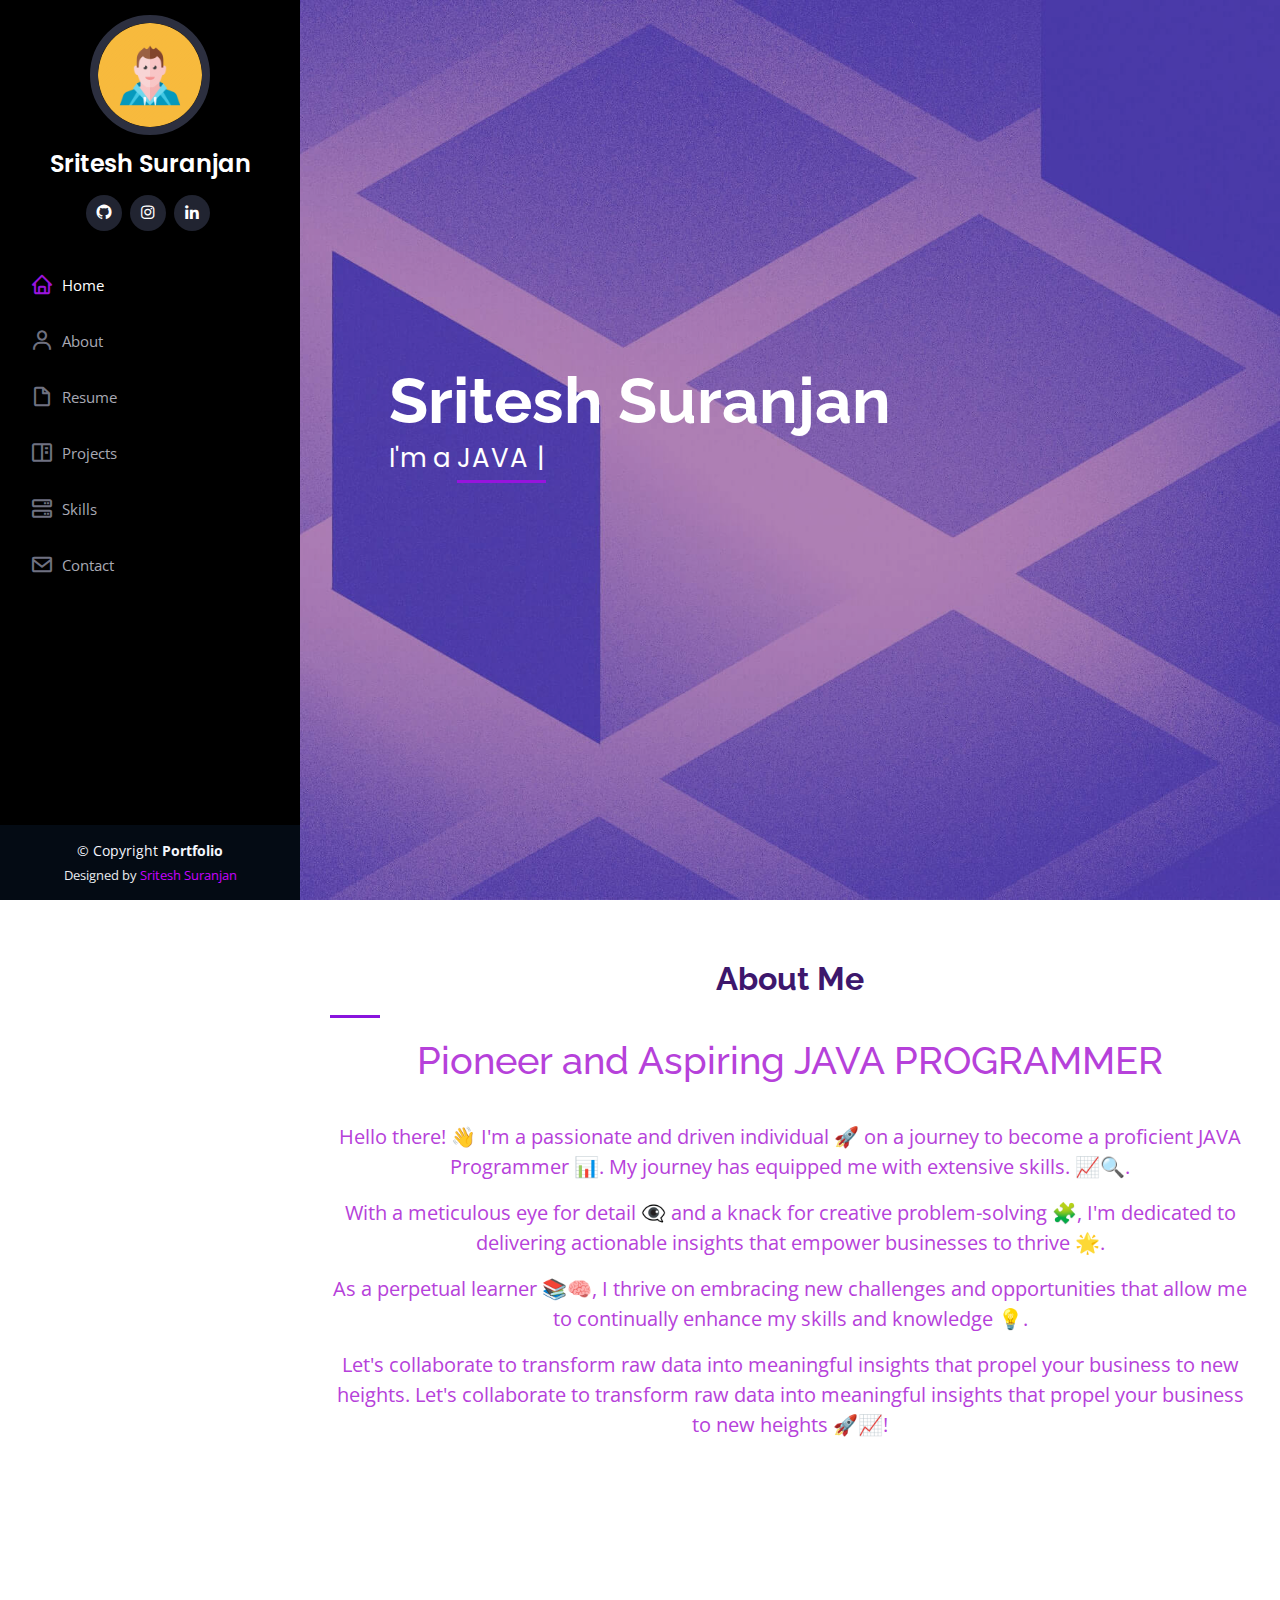
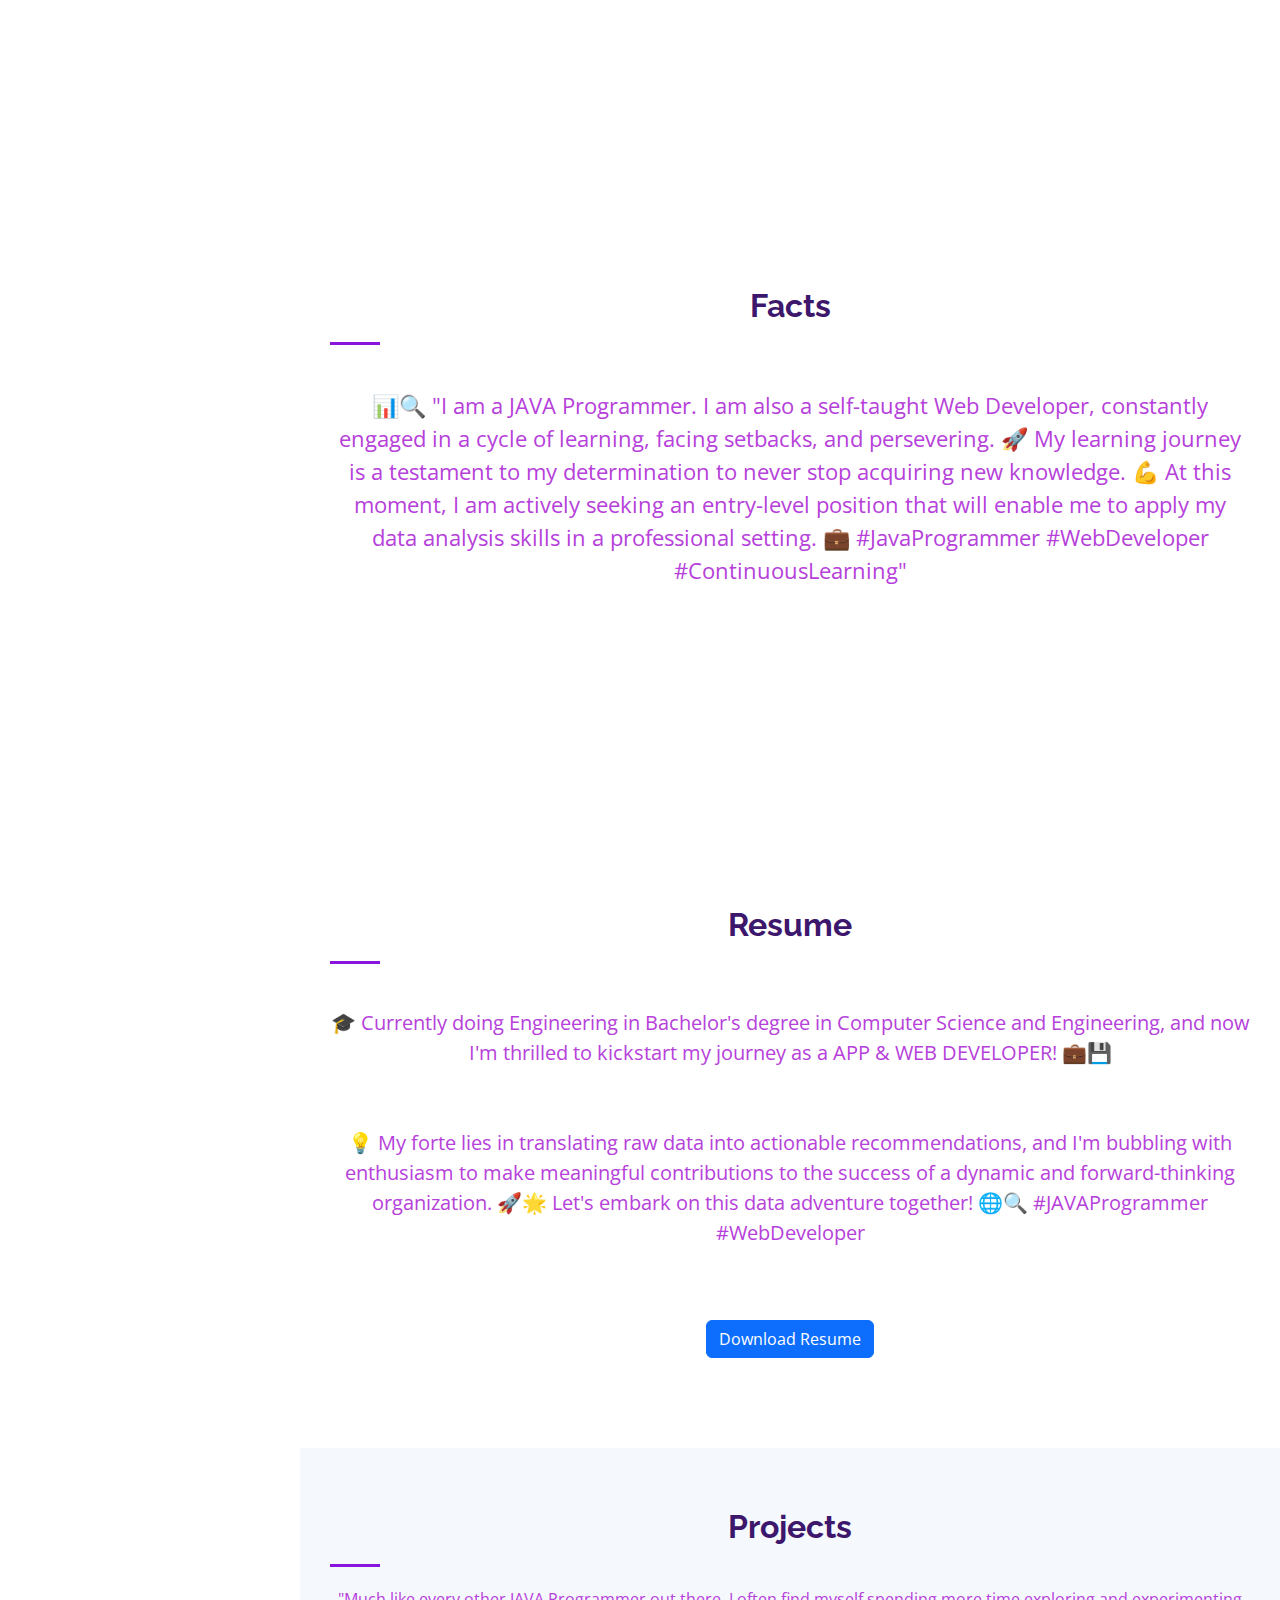
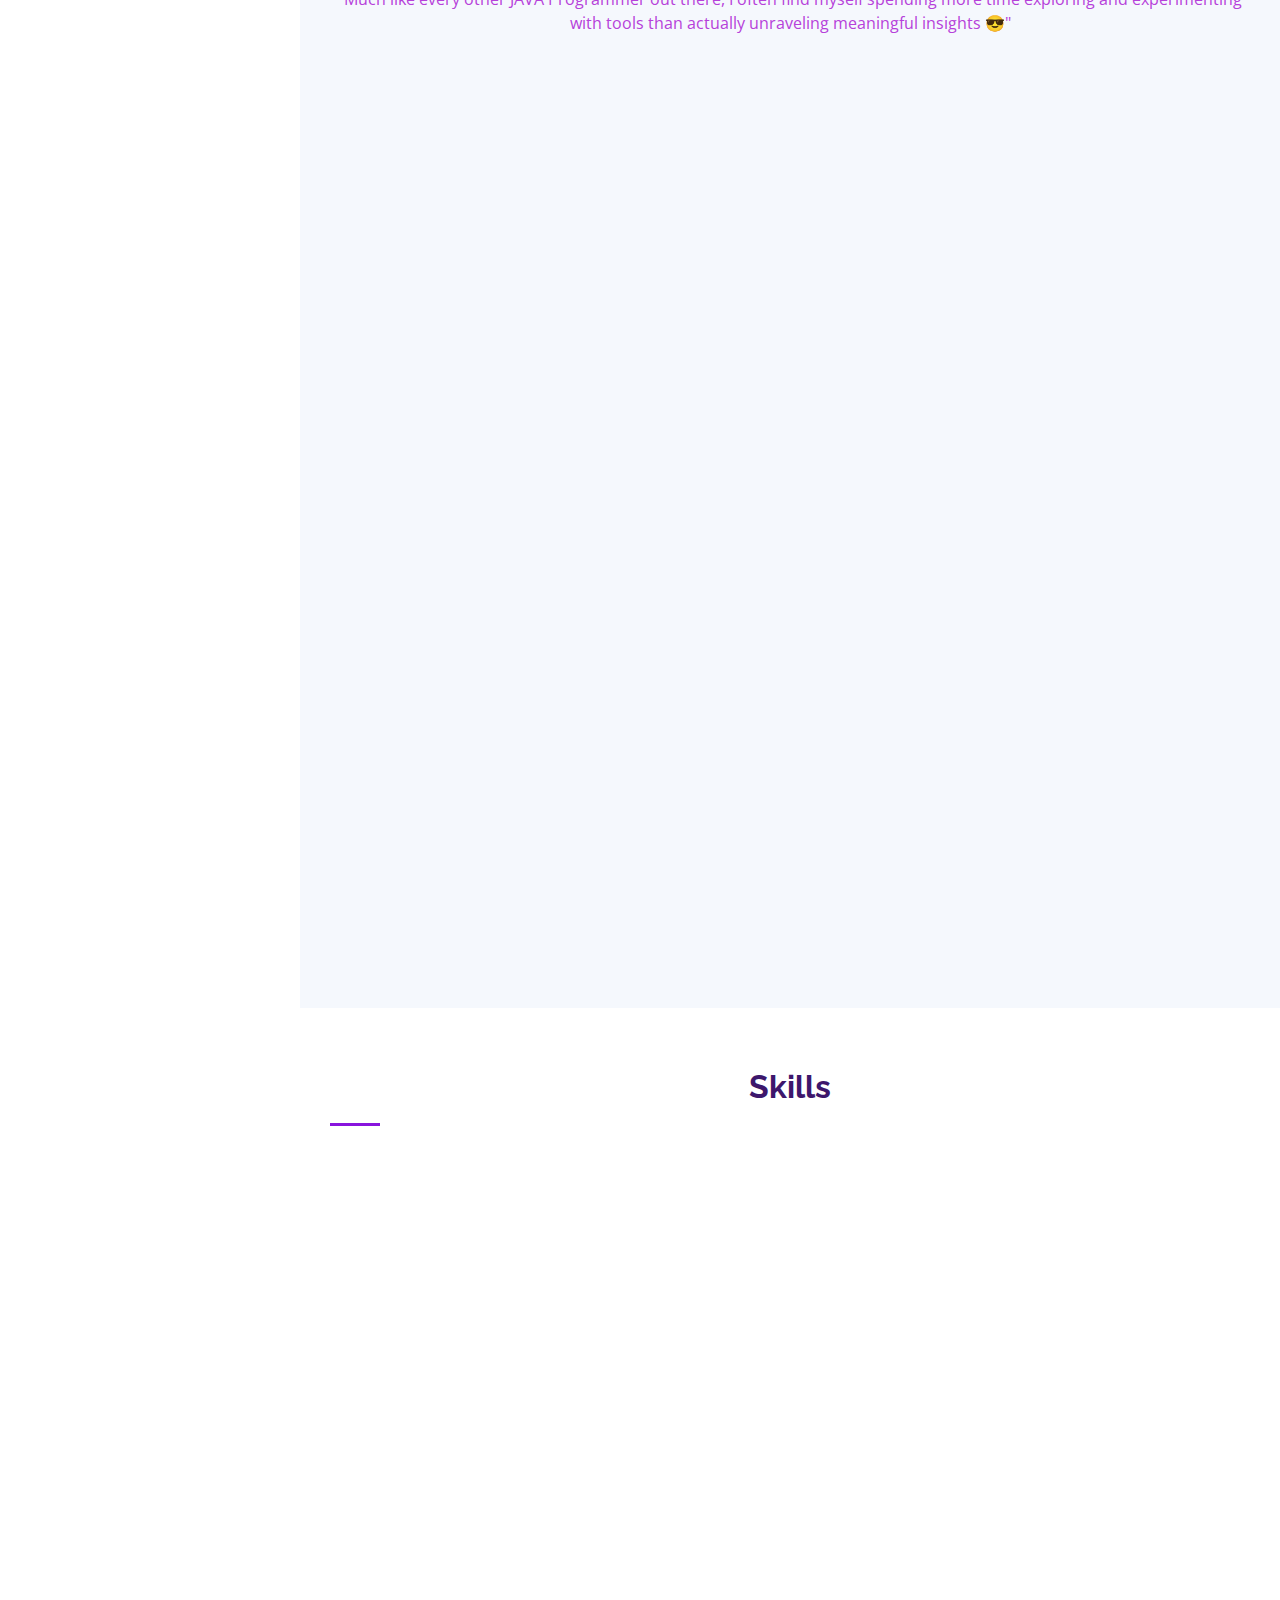
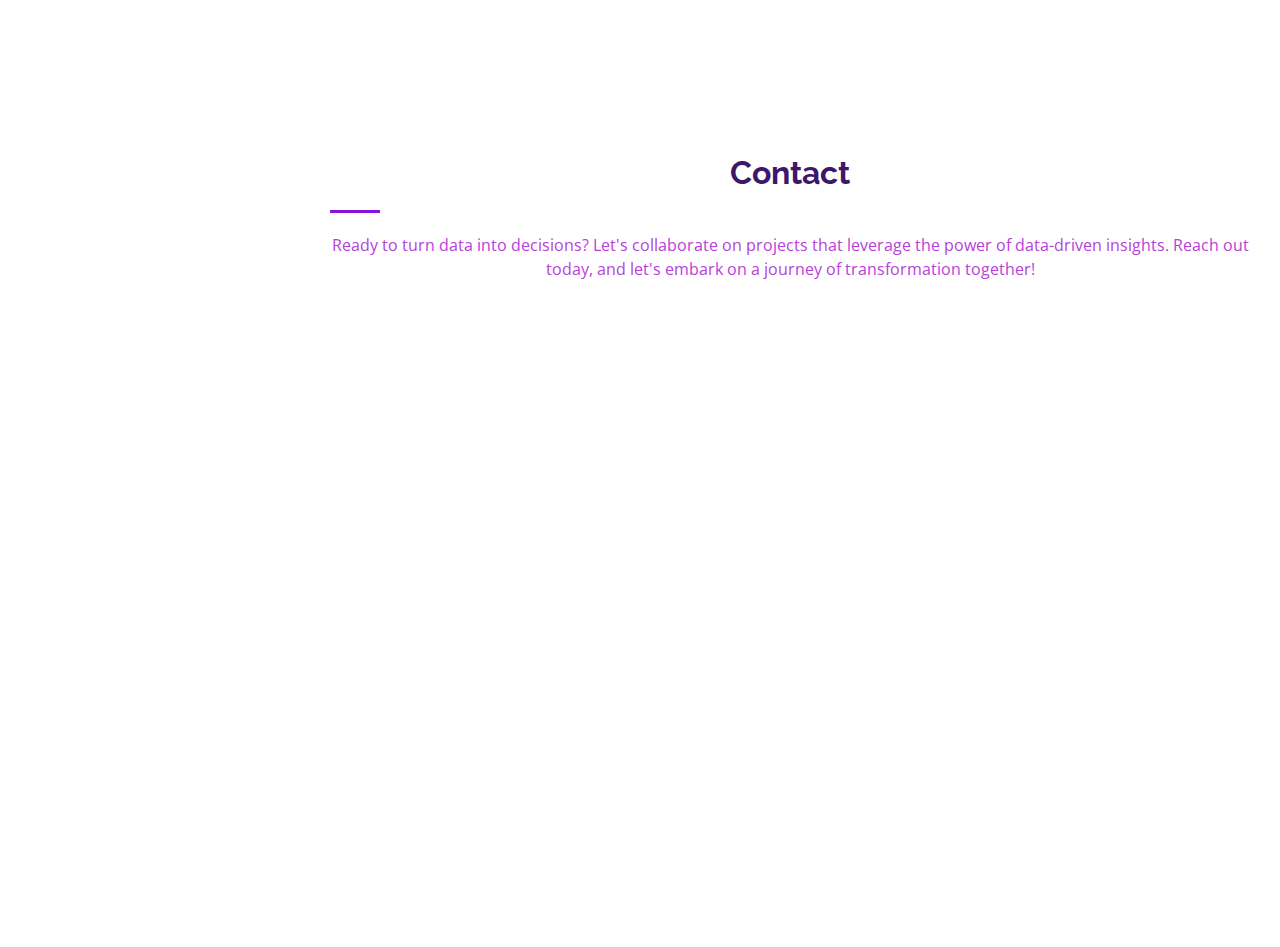
<file: index.html>
<!DOCTYPE html>
<html lang="en">

<head>
    <meta charset="utf-8">
    <meta content="width=device-width, initial-scale=1.0" name="viewport">

    <title>Sritesh Suranjan - Portfolio</title>
    <meta content="" name="description">
    <meta content="" name="keywords">

    <!-- Favicons -->
    <link href="assets/img/favicon.png" rel="icon">
    <link href="assets/img/apple-touch-icon.png" rel="apple-touch-icon">

    <!-- Google Fonts -->
    <link href="https://fonts.googleapis.com/css?family=Open+Sans:300,300i,400,400i,600,600i,700,700i|Raleway:300,300i,400,400i,500,500i,600,600i,700,700i|Poppins:300,300i,400,400i,500,500i,600,600i,700,700i" rel="stylesheet">

    <!-- Vendor CSS Files -->
    <link href="assets/vendor/aos/aos.css" rel="stylesheet">
    <link href="assets/vendor/bootstrap/css/bootstrap.min.css" rel="stylesheet">
    <link href="assets/vendor/bootstrap-icons/bootstrap-icons.css" rel="stylesheet">
    <link href="assets/vendor/boxicons/css/boxicons.min.css" rel="stylesheet">
    <link href="assets/vendor/glightbox/css/glightbox.min.css" rel="stylesheet">
    <link href="assets/vendor/swiper/swiper-bundle.min.css" rel="stylesheet">


    <!-- Template Main CSS File -->
    <link href="assets/css/style.css" rel="stylesheet">


</head>

<body>

    <!-- ======= Mobile nav toggle button ======= -->
    <i class="bi bi-list mobile-nav-toggle d-xl-none"></i>

    <!-- ======= Header ======= -->
    <header id="header">
        <div class="d-flex flex-column">

            <div class="profile">
                <img src="assets/img/profile-img.jpg" alt="" class="img-fluid rounded-circle">
                <h1 class="text-light"><a href="index.html">Sritesh Suranjan</a></h1>
                <div class="social-links mt-3 text-center">
                    <a href="https://github.com/SriteshSuranjan" class="github"><i class="bx bxl-github"></i></a>
                    <a href="https://www.instagram.com/sritesh_suranjan_07/" class="instagram"><i class="bx bxl-instagram"></i></a>
                    <a href="https://www.linkedin.com/in/sriteshsuranjan/" class="linkedin"><i class="bx bxl-linkedin"></i></a>
                </div>
            </div>

            <nav id="navbar" class="nav-menu navbar">
                <ul>
                    <li><a href="#hero" class="nav-link scrollto active"><i class="bx bx-home"></i> <span>Home</span></a></li>
                    <li><a href="#about" class="nav-link scrollto"><i class="bx bx-user"></i> <span>About</span></a></li>
                    <li><a href="#resume" class="nav-link scrollto"><i class="bx bx-file-blank"></i> <span>Resume</span></a></li>
                    <li><a href="#portfolio" class="nav-link scrollto"><i class="bx bx-book-content"></i> <span>Projects</span></a></li>
                    <li><a href="#services" class="nav-link scrollto"><i class="bx bx-server"></i> <span>Skills</span></a></li>
                    <li><a href="#contact" class="nav-link scrollto"><i class="bx bx-envelope"></i> <span>Contact</span></a></li>
                </ul>
            </nav>
            <!-- .nav-menu -->
        </div>
    </header>
    <!-- End Header -->

    <!-- ======= Hero Section ======= -->
    <section id="hero" class="d-flex flex-column justify-content-center align-items-center">
        <div class="hero-container" data-aos="fade-in">
            <h1>Sritesh Suranjan</h1>
            <p>I'm a <span class="typed" data-typed-items="JAVA PROGRAMMER, PYTHON PROGRAMMER, C PROGRAMMER, WEB DEVELOPER, CODER"></span></p>
        </div>
    </section>
    <!-- End Hero -->

    <main id="main">

        <!-- ======= About Section ======= -->
        <section id="about" class="about">
            <div class="container" style="text-align: center;">
                <div class="section-title">
                    <h2>About Me</h2>

                    <h3 style="font-size: 38px;">Pioneer and Aspiring JAVA PROGRAMMER</h3>
                </div>
                <p style="font-size: 20px;">Hello there! 👋 I'm a passionate and driven individual 🚀 on a journey to become a proficient JAVA Programmer 📊. My journey has equipped me with extensive skills. 📈🔍.</p>
                <p style="font-size: 20px;">With a meticulous eye for detail 👁️‍🗨️ and a knack for creative problem-solving 🧩, I'm dedicated to delivering actionable insights that empower businesses to thrive 🌟.</p>
                <p style="font-size: 20px;">As a perpetual learner 📚🧠, I thrive on embracing new challenges and opportunities that allow me to continually enhance my skills and knowledge 💡.</p>
                <p style="font-size: 20px;">Let's collaborate to transform raw data into meaningful insights that propel your business to new heights. Let's collaborate to transform raw data into meaningful insights that propel your business to new heights 🚀📈!</p>
            </div>
        </section>


        <div class="row">
            <div class="col-lg-4" data-aos="fade-right">
                <img src="assets/img/profile-img.jpg" class="img-fluid" alt="Profile Image">
            </div>
            <div class="col-lg-8 pt-4 pt-lg-0 content" data-aos="fade-left">
                <h3 style="font-size: 24px; font-weight: bold; margin-bottom: 10px;">Details</h3>
                <div class="col-lg-6">
                    <ul style="list-style: none; padding-left: 0;">
                        <li style="font-size: 20px; margin-bottom: 8px;"><i class="bi bi-chevron-right"></i> <strong>Name:</strong> Sritesh Suranjan</li>
                        <li style="font-size: 20px; margin-bottom: 8px;"><i class="bi bi-chevron-right"></i> <strong>Degree:</strong> BTech. [Bachelor of Technology]</li>
                        <li style="font-size: 20px; margin-bottom: 8px;"><i class="bi bi-chevron-right"></i> <strong>Field:</strong> Computer Science and Engineering</li>
                        <li style="font-size: 20px; margin-bottom: 8px;"><i class="bi bi-chevron-right"></i> <strong>Email:</strong> sriteshsuranjan@gmail.com</li>
                    </ul>
                </div>
            </div>
        </div>

        </section>
        <!-- End About Section -->

        <!-- ======= Facts Section ======= -->
        <section id="facts" class="facts">
            <div class="container">

                <div class="section-title" style="text-align: center" ;>
                    <h2>Facts</h2>
                    </br>
                    <p style="font-size: 22px;">📊🔍 "I am a JAVA Programmer. I am also a self-taught Web Developer, constantly engaged in a cycle of learning, facing setbacks, and persevering. 🚀 My learning journey is a testament to my determination to never stop acquiring new
                        knowledge. 💪 At this moment, I am actively seeking an entry-level position that will enable me to apply my data analysis skills in a professional setting. 💼 #JavaProgrammer #WebDeveloper #ContinuousLearning"</p>
                </div>

                <div class="row no-gutters">

                    <div class="col-lg-3 col-md-6 d-md-flex align-items-md-stretch" data-aos="fade-up">
                        <div class="count-box">
                            <i class="bi bi-graph-up-arrow"></br></br></br></br></i>
                            <span data-purecounter-start="0" data-purecounter-end="12" data-purecounter-duration="1" class="purecounter"></span>
                            <p><strong>Months of Experience </strong> in JAVA PROGRAMMING</p>
                        </div>
                    </div>

                    <div class="col-lg-3 col-md-6 d-md-flex align-items-md-stretch" data-aos="fade-up" data-aos-delay="100">
                        <div class="count-box">
                            <i class="bi bi-journal-richtext"></br></br></br></br></br></i>
                            <span data-purecounter-start="0" data-purecounter-end="9" data-purecounter-duration="1" class="purecounter"></span>
                            <p><strong>Projects</strong> in HTML, CSS, JAVASCRIPT</p>
                        </div>
                    </div>


                    <div class="col-lg-3 col-md-6 d-md-flex align-items-md-stretch" data-aos="fade-up" data-aos-delay="200">
                        <div class="count-box">
                            <i class="bi bi-briefcase"></i>
                            <span data-purecounter-start="0" data-purecounter-end="2" data-purecounter-duration="1" class="purecounter"></span>
                            <p><strong>Internship</strong></p>
                        </div>
                    </div>


                </div>

            </div>
        </section>
        <!-- End Facts Section -->



        <!-- ======= Resume Section ======= -->
        <section id="resume" class="resume">
            <div class="container" style="text-align: center" ;>
                <div class="section-title">
                    <h2>Resume</h2>
                    </br>
                    <p style="font-size: 20px;"> 🎓 Currently doing Engineering in Bachelor's degree in Computer Science and Engineering, and now I'm thrilled to kickstart my journey as a APP & WEB DEVELOPER! 💼💾
                        </br>
                        </br>
                        <!-- 🧠 I bring to the table strong analytical skills, a knack for utilizing data analysis tools 📊🔧, and an unbridled passion for unraveling complex puzzles through data-driven insights. 🧩📈
                        </br> -->
                        </br>
                        💡 My forte lies in translating raw data into actionable recommendations, and I'm bubbling with enthusiasm to make meaningful contributions to the success of a dynamic and forward-thinking organization. 🚀🌟 Let's embark on this data adventure together!
                        🌐🔍 #JAVAProgrammer #WebDeveloper</p>
                    </br>
                    </br>
                    </br>
                    <!-- Add the resume download button at the top -->
                    <div style="text-align: center;">
                        <a href="resume.pdf" download class="btn btn-primary">Download Resume</a>
                    </div>

                </div>
        </section>
        <!-- End Resume Section -->

        <!-- ======= Portfolio Section ======= -->
        <section id="portfolio" class="portfolio section-bg">
            <div class="container" style="text-align: center" ;>

                <div class="section-title">
                    <h2>Projects</h2>
                    <p>"Much like every other JAVA Programmer out there, I often find myself spending more time exploring and experimenting with tools than actually unraveling meaningful insights 😎"</p>
                </div>

                <div class="row" data-aos="fade-up">
                    <div class="col-lg-12 d-flex justify-content-center">
                        <ul id="portfolio-flters">
                            <li data-filter="*" class="filter-active">All</li>
                            <li data-filter=".filter-A">HTML, CSS & JAVASCRIPT</li>
                            <li data-filter=".filter-B">HTML & CSS</li>
                            <li data-filter=".filter-C">MORE</li>

                        </ul>
                    </div>
                </div>

                <div class="row portfolio-container" data-aos="fade-up" data-aos-delay="100">

                    <div class="col-lg-4 col-md-6 portfolio-item filter-A">
                        <div class="portfolio-wrap">
                            <img src="assets/Cover/1.jpg" class="img-fluid" alt="">
                            <div class="portfolio-links">
                                <a href="assets/Cover/1.jpg" data-gallery="portfolioGallery" class="portfolio-lightbox" title="HR Analytics Atliq"><i class="bx bx-plus"></i></a>
                                <a href="portfolio-details.html" title="More Details"><i class="bx bx-link"></i></a>
                            </div>
                        </div>
                    </div>

                    <div class="col-lg-4 col-md-6 portfolio-item filter-A">
                        <div class="portfolio-wrap">
                            <img src="assets/Cover/2.png" class="img-fluid" alt="">
                            <div class="portfolio-links">
                                <a href="assets/Cover/2.png" data-gallery="portfolioGallery" class="portfolio-lightbox" title="Web 3"><i class="bx bx-plus"></i></a>
                                <a href="portfolio-details1.html" title="More Details"><i class="bx bx-link"></i></a>
                            </div>
                        </div>
                    </div>

                    <div class="col-lg-4 col-md-6 portfolio-item filter-A">
                        <div class="portfolio-wrap">
                            <img src="assets/Cover/3.jpg" class="img-fluid" alt="">
                            <div class="portfolio-links">
                                <a href="assets/Cover/3.jpg" data-gallery="portfolioGallery" class="portfolio-lightbox" title="App 2"><i class="bx bx-plus"></i></a>
                                <a href="portfolio-details2.html" title="More Details"><i class="bx bx-link"></i></a>
                            </div>
                        </div>
                    </div>

                    <div class="col-lg-4 col-md-6 portfolio-item filter-C">
                        <div class="portfolio-wrap">
                            <img src="assets/Cover/4.jpg" class="img-fluid" alt="">
                            <div class="portfolio-links">
                                <a href="assets/Cover/4.jpg" data-gallery="portfolioGallery" class="portfolio-lightbox" title="Card 2"><i class="bx bx-plus"></i></a>
                                <a href="portfolio-details3.html" title="More Details"><i class="bx bx-link"></i></a>
                            </div>
                        </div>
                    </div>

                    <div class="col-lg-4 col-md-6 portfolio-item filter-B">
                        <div class="portfolio-wrap">
                            <img src="assets/Cover/7.jpeg" class="img-fluid" alt="">
                            <div class="portfolio-links">
                                <a href="assets/Cover/7.jpeg" data-gallery="portfolioGallery" class="portfolio-lightbox" title="Card 1"><i class="bx bx-plus"></i></a>
                                <a href="portfolio-details4.html" title="More Details"><i class="bx bx-link"></i></a>
                            </div>
                        </div>
                    </div>

                    <div class="col-lg-4 col-md-6 portfolio-item filter-C">
                        <div class="portfolio-wrap">
                            <img src="assets/Cover/9.png" class="img-fluid" alt="">
                            <div class="portfolio-links">
                                <a href="assets/Cover/9.png" data-gallery="portfolioGallery" class="portfolio-lightbox" title="Card 1"><i class="bx bx-plus"></i></a>
                                <a href="portfolio-details5.html" title="More Details"><i class="bx bx-link"></i></a>
                            </div>
                        </div>
                    </div>

                    <div class="col-lg-4 col-md-6 portfolio-item filter-A">
                        <div class="portfolio-wrap">
                            <img src="assets/Cover/10.jpg" class="img-fluid" alt="">
                            <div class="portfolio-links">
                                <a href="assets/Cover/10.jpg" data-gallery="portfolioGallery" class="portfolio-lightbox" title="Card 3"><i class="bx bx-plus"></i></a>
                                <a href="portfolio-details6.html" title="More Details"><i class="bx bx-link"></i></a>
                            </div>
                        </div>
                    </div>

                    <div class="col-lg-4 col-md-6 portfolio-item filter-A">
                        <div class="portfolio-wrap">
                            <img src="assets/Cover/12.jpg" class="img-fluid" alt="">
                            <div class="portfolio-links">
                                <a href="assets/Cover/12.jpg" data-gallery="portfolioGallery" class="portfolio-lightbox" title="Card 3"><i class="bx bx-plus"></i></a>
                                <a href="portfolio-details7.html" title="More Details"><i class="bx bx-link"></i></a>
                            </div>
                        </div>
                    </div>

                    <div class="col-lg-4 col-md-6 portfolio-item filter-A">
                        <div class="portfolio-wrap">
                            <img src="assets/Cover/77.png" class="img-fluid" alt="">
                            <div class="portfolio-links">
                                <a href="assets/Cover/77.png" data-gallery="portfolioGallery" class="portfolio-lightbox" title="Web 3"><i class="bx bx-plus"></i></a>
                                <a href="portfolio-details8.html" title="More Details"><i class="bx bx-link"></i></a>
                            </div>
                        </div>
                    </div>
                </div>
            </div>
        </section>
        <!-- End Portfolio Section -->

        <!-- ======= Services Section ======= -->
        <section id="services" class="services">
            <div class="container" style="text-align: center" ;>

                <div class="section-title">
                    <h2>Skills</h2>
                </div>

                <div class="row">
                    <div class="col-lg-4 col-md-6 icon-box" data-aos="fade-up">
                        <div class="icon"><img src="assets/img/1.png" alt="Image Description" style="width: 100px; height: 100px;"></div>
                        <h4 class="title"><a href="">JAVA Programming</a></h4>
                        </br>
                        </br>
                        </br>
                        </br>
                    </div>
                    <div class="col-lg-4 col-md-6 icon-box" data-aos="fade-up" data-aos-delay="100">
                        <div class="icon"><img src="assets/img/21.png" alt="Image Description" style="width: 100px; height: 100px;"></br>
                            </br>
                        </div>
                        <h4 class="title"><a href="">PYTHON Programming</a></h4>
                        </br>
                        </br>
                        </br>
                        </br>
                    </div>
                    <div class="col-lg-4 col-md-6 icon-box" data-aos="fade-up" data-aos-delay="200">
                        <div class="icon"><img src="assets/img/7.png" alt="Image Description" style="width: 100px; height: 100px;"></br>
                            </br>
                        </div>
                        <h4 class="title"><a href="">C Programming</a></h4>
                        </br>
                        </br>
                        </br>
                        </br>
                    </div>
                    <div class="col-lg-4 col-md-6 icon-box" data-aos="fade-up" data-aos-delay="300">
                        <div class="icon"><img src="assets/img/2.png" alt="Image Description" style="width: 100px; height: 90px;"></br>
                            </br>
                        </div>
                        <h4 class="title"><a href="">HTML</a></h4>
                        </br>
                        </br>
                        </br>
                        </br>
                    </div>
                    </br>
                    </br>
                    </br>
                    </br>
                    <div class="col-lg-4 col-md-6 icon-box" data-aos="fade-up" data-aos-delay="400">
                        <div class="icon"><img src="assets/img/3.png" alt="Image Description" style="width: 100px; height: 90px;"></div>
                        <h4 class="title"><a href="">CSS</a></h4>
                        </br>
                        </br>
                        </br>
                        </br>
                    </div>
                    </br>
                    </br>
                    </br>
                    </br>
                    <div class="col-lg-4 col-md-6 icon-box" data-aos="fade-up" data-aos-delay="500">
                        <div class="icon"><img src="assets/img/4.png" alt="Image Description" style="width: 100px; height: 100px;"></i>
                        </div>
                        <h4 class="title"><a href="">JAVASCRIPT</a></h4>
                        </br>
                        </br>
                        </br>
                        </br>
                    </div>


                    <div class="col-lg-4 col-md-6 icon-box" data-aos="fade-up" data-aos-delay="500">
                        <div class="icon"><img src="assets/img/5.png" alt="Image Description" style="width: 100px; height: 80px;"></i>
                        </div>
                        <h4 class="title"><a href="">SQL</a></h4>
                        </br>
                        </br>
                        </br>
                        </br>
                    </div>
                    </br>
                    </br>
                    </br>
                    </br>
                    <div class="col-lg-4 col-md-6 icon-box" data-aos="fade-up" data-aos-delay="500">
                        <div class="icon"><img src="assets/img/6.png" alt="Image Description" style="width: 100px; height: 85px;"></div>
                        <h4 class="title"><a href="">Presentation Skills</a></h4>
                        </br>
                        </br>
                        </br>
                        </br>
                    </div>
                    </br>
                    </br>
                    </br>
                    </br>

                    <div class="col-lg-4 col-md-6 icon-box" data-aos="fade-up" data-aos-delay="500">
                        <div class="icon"><img src="assets/img/8.png" alt="Image Description" style="width: 100px; height: 110px;"></div>
                        <h4 class="title"><a href="">WordPress</a></h4>

                    </div>
                </div>

            </div>
        </section>
        <!-- End Services Section -->



        <!-- ======= Contact Section ======= -->
        <section id="contact" class="contact">
            <div class="container text-center">
                <div class="section-title">
                    <h2>Contact</h2>
                    <p>Ready to turn data into decisions? Let's collaborate on projects that leverage the power of data-driven insights. Reach out today, and let's embark on a journey of transformation together!</p>
                </div>

                <div class="row" data-aos="fade-in">
                    <div class="col-lg-6 mx-auto">
                        <div class="info">
                            <div class="address">
                                <i class="bi bi-geo-alt"></i>
                                <h4>Location:</h4>
                                <p>Cuttack, Odisha, India</p>
                            </div>

                            <div class="email">
                                <i class="bi bi-envelope"></i>
                                <h4>Email:</h4>
                                <p>sriteshsuranjan@gmail.com</p>
                            </div>
                        </div>
                    </div>

                    <div class="col-lg-6 mt-4 mt-lg-0">
                        <form action="forms/contact.php" method="post" role="form" class="php-email-form">
                            <div class="row">
                                <div class="form-group col-md-6">
                                    <label for="name">Your Name</label>
                                    <input type="text" name="name" class="form-control" id="name" required>
                                </div>
                                <div class="form-group col-md-6">
                                    <label for="email">Your Email</label>
                                    <input type="email" class="form-control" name="email" id="email" required>
                                </div>
                            </div>
                            <div class="form-group">
                                <label for="subject">Subject</label>
                                <input type="text" class="form-control" name="subject" id="subject" required>
                            </div>
                            <div class="form-group">
                                <label for="message">Message</label>
                                <textarea class="form-control" name="message" rows="6" required></textarea>
                            </div>
                            <div class="my-3">
                                <div class="loading">Sending...</div>
                                <div class="error-message"></div>
                                <div class="sent-message">Your message has been sent. Thank you!</div>
                            </div>
                            <div class="text-center"><button type="submit">Send Message</button></div>
                        </form>
                    </div>
                </div>
            </div>
        </section>
        <!-- End Contact Section -->


    </main>
    <!-- End #main -->

    <!-- ======= Footer ======= -->
    <footer id="footer">
        <div class="container">
            <div class="copyright">
                &copy; Copyright <strong><span>Portfolio</span></strong>
            </div>
            <div class="credits">

                Designed by <a href="https://bootstrapmade.com/">Sritesh Suranjan</a>
            </div>
        </div>
    </footer>
    <!-- End  Footer -->

    <a href="#" class="back-to-top d-flex align-items-center justify-content-center"><i class="bi bi-arrow-up-short"></i></a>

    <!-- Vendor JS Files -->
    <script src="assets/vendor/purecounter/purecounter_vanilla.js"></script>
    <script src="assets/vendor/aos/aos.js"></script>
    <script src="assets/vendor/bootstrap/js/bootstrap.bundle.min.js"></script>
    <script src="assets/vendor/glightbox/js/glightbox.min.js"></script>
    <script src="assets/vendor/isotope-layout/isotope.pkgd.min.js"></script>
    <script src="assets/vendor/swiper/swiper-bundle.min.js"></script>
    <script src="assets/vendor/typed.js/typed.umd.js"></script>
    <script src="assets/vendor/waypoints/noframework.waypoints.js"></script>
    <script src="assets/vendor/php-email-form/validate.js"></script>

    <!-- Template Main JS File -->
    <script src="assets/js/main.js"></script>

</body>

</html>
</file>
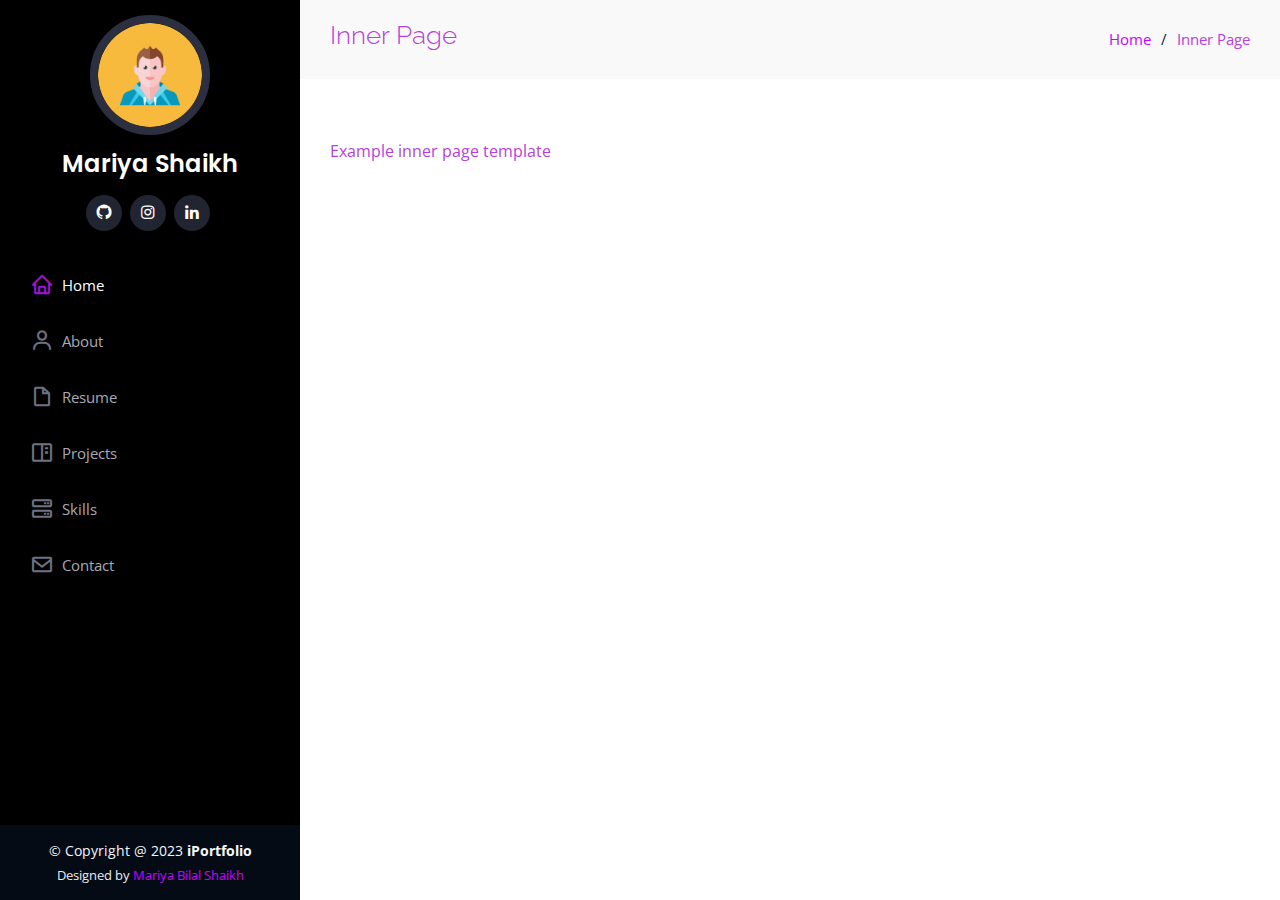
<file: inner-page.html>
<!DOCTYPE html>
<html lang="en">

<head>
  <meta charset="utf-8">
  <meta content="width=device-width, initial-scale=1.0" name="viewport">

  <title>Portfolio </title>
  <meta content="" name="description">
  <meta content="" name="keywords">

  <!-- Favicons -->
  <link href="assets/img/favicon.png" rel="icon">
  <link href="assets/img/apple-touch-icon.png" rel="apple-touch-icon">

  <!-- Google Fonts -->
  <link href="https://fonts.googleapis.com/css?family=Open+Sans:300,300i,400,400i,600,600i,700,700i|Raleway:300,300i,400,400i,500,500i,600,600i,700,700i|Poppins:300,300i,400,400i,500,500i,600,600i,700,700i" rel="stylesheet">

  <!-- Vendor CSS Files -->
  <link href="assets/vendor/aos/aos.css" rel="stylesheet">
  <link href="assets/vendor/bootstrap/css/bootstrap.min.css" rel="stylesheet">
  <link href="assets/vendor/bootstrap-icons/bootstrap-icons.css" rel="stylesheet">
  <link href="assets/vendor/boxicons/css/boxicons.min.css" rel="stylesheet">
  <link href="assets/vendor/glightbox/css/glightbox.min.css" rel="stylesheet">
  <link href="assets/vendor/swiper/swiper-bundle.min.css" rel="stylesheet">

  <!-- Template Main CSS File -->
  <link href="assets/css/style.css" rel="stylesheet">

  
</head>

<body>

  <!-- ======= Mobile nav toggle button ======= -->
  <i class="bi bi-list mobile-nav-toggle d-xl-none"></i>

  <!-- ======= Header ======= -->
  <header id="header">
    <div class="d-flex flex-column">

      <div class="profile">
        <img src="assets/img/profile-img.jpg" alt="" class="img-fluid rounded-circle">
        <h1 class="text-light"><a href="index.html">Mariya Shaikh</a></h1>
        <div class="social-links mt-3 text-center">
          <a href="https://github.com/mario21snow" class="github"><i class="bx bxl-github"></i></a>
          <a href="https://www.instagram.com/mario21snow/" class="instagram"><i class="bx bxl-instagram"></i></a>
          <a href="https://www.linkedin.com/in/mariya-bilal-shaikh/" class="linkedin"><i class="bx bxl-linkedin"></i></a>
        </div>
      </div>

      <nav id="navbar" class="nav-menu navbar">
        <ul>
          <li><a href="#hero" class="nav-link scrollto active"><i class="bx bx-home"></i> <span>Home</span></a></li>
          <li><a href="#about" class="nav-link scrollto"><i class="bx bx-user"></i> <span>About</span></a></li>
          <li><a href="#resume" class="nav-link scrollto"><i class="bx bx-file-blank"></i> <span>Resume</span></a></li>
          <li><a href="#portfolio" class="nav-link scrollto"><i class="bx bx-book-content"></i> <span>Projects</span></a></li>
          <li><a href="#services" class="nav-link scrollto"><i class="bx bx-server"></i> <span>Skills</span></a></li>
          <li><a href="#contact" class="nav-link scrollto"><i class="bx bx-envelope"></i> <span>Contact</span></a></li>
        </ul>
      </nav><!-- .nav-menu -->
    </div>
  </header><!-- End Header -->

  <main id="main">

    <!-- ======= Breadcrumbs ======= -->
    <section class="breadcrumbs">
      <div class="container">

        <div class="d-flex justify-content-between align-items-center">
          <h2>Inner Page</h2>
          <ol>
            <li><a href="index.html">Home</a></li>
            <li>Inner Page</li>
          </ol>
        </div>

      </div>
    </section><!-- End Breadcrumbs -->

    <section class="inner-page">
      <div class="container">
        <p>
          Example inner page template
        </p>
      </div>
    </section>

  </main><!-- End #main -->

  <!-- ======= Footer ======= -->
  <footer id="footer">
    <div class="container">
      <div class="copyright">
        &copy; Copyright @ 2023 <strong><span>iPortfolio</span></strong>
      </div>
      <div class="credits">
        <!-- All the links in the footer should remain intact. -->
        <!-- You can delete the links only if you purchased the pro version. -->
        <!-- Licensing information: https://bootstrapmade.com/license/ -->
        <!-- Purchase the pro version with working PHP/AJAX contact form: https://bootstrapmade.com/iportfolio-bootstrap-portfolio-websites-template/ -->
        Designed by <a href="https://bootstrapmade.com/">Mariya Bilal Shaikh</a>
      </div>
    </div>
  </footer><!-- End  Footer -->

  <a href="#" class="back-to-top d-flex align-items-center justify-content-center"><i class="bi bi-arrow-up-short"></i></a>

  <!-- Vendor JS Files -->
  <script src="assets/vendor/purecounter/purecounter_vanilla.js"></script>
  <script src="assets/vendor/aos/aos.js"></script>
  <script src="assets/vendor/bootstrap/js/bootstrap.bundle.min.js"></script>
  <script src="assets/vendor/glightbox/js/glightbox.min.js"></script>
  <script src="assets/vendor/isotope-layout/isotope.pkgd.min.js"></script>
  <script src="assets/vendor/swiper/swiper-bundle.min.js"></script>
  <script src="assets/vendor/typed.js/typed.umd.js"></script>
  <script src="assets/vendor/waypoints/noframework.waypoints.js"></script>
  <script src="assets/vendor/php-email-form/validate.js"></script>

  <!-- Template Main JS File -->
  <script src="assets/js/main.js"></script>

</body>

</html>
</file>
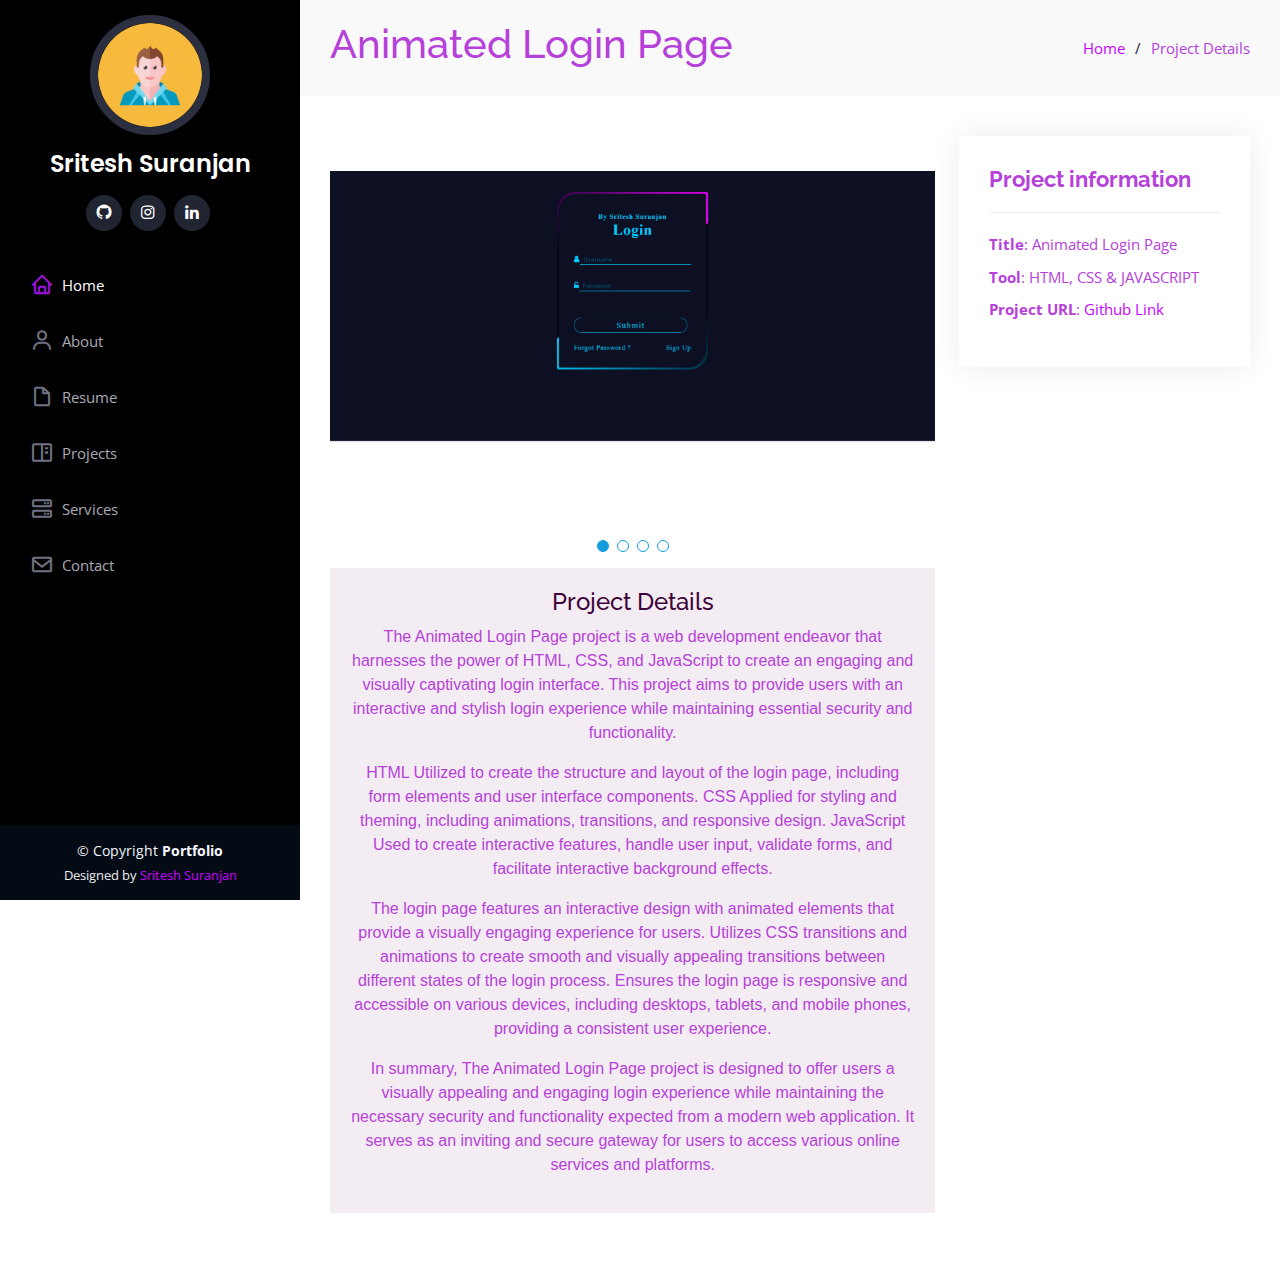
<file: portfolio-details.html>
<!DOCTYPE html>
<html lang="en">

<head>
    <meta charset="utf-8">
    <meta content="width=device-width, initial-scale=1.0" name="viewport">

    <title>Portfolio</title>
    <meta content="" name="description">
    <meta content="" name="keywords">

    <!-- Favicons -->
    <link href="assets/img/favicon.png" rel="icon">
    <link href="assets/img/apple-touch-icon.png" rel="apple-touch-icon">

    <!-- Google Fonts -->
    <link href="https://fonts.googleapis.com/css?family=Open+Sans:300,300i,400,400i,600,600i,700,700i|Raleway:300,300i,400,400i,500,500i,600,600i,700,700i|Poppins:300,300i,400,400i,500,500i,600,600i,700,700i" rel="stylesheet">

    <!-- Vendor CSS Files -->
    <link href="assets/vendor/aos/aos.css" rel="stylesheet">
    <link href="assets/vendor/bootstrap/css/bootstrap.min.css" rel="stylesheet">
    <link href="assets/vendor/bootstrap-icons/bootstrap-icons.css" rel="stylesheet">
    <link href="assets/vendor/boxicons/css/boxicons.min.css" rel="stylesheet">
    <link href="assets/vendor/glightbox/css/glightbox.min.css" rel="stylesheet">
    <link href="assets/vendor/swiper/swiper-bundle.min.css" rel="stylesheet">

    <!-- Template Main CSS File -->
    <link href="assets/css/style.css" rel="stylesheet">


</head>

<body>

    <!-- ======= Mobile nav toggle button ======= -->
    <i class="bi bi-list mobile-nav-toggle d-xl-none"></i>

    <!-- ======= Header ======= -->
    <header id="header">
        <div class="d-flex flex-column">

            <div class="profile">
                <img src="assets/img/profile-img.jpg" alt="" class="img-fluid rounded-circle">
                <h1 class="text-light"><a href="index.html">Sritesh Suranjan</a></h1>
                <div class="social-links mt-3 text-center">
                    <a href="https://github.com/SriteshSuranjan" class="github"><i class="bx bxl-github"></i></a>
                    <a href="https://www.instagram.com/sritesh_suranjan_07/" class="instagram"><i class="bx bxl-instagram"></i></a>
                    <a href="https://www.linkedin.com/in/sriteshsuranjan/" class="linkedin"><i class="bx bxl-linkedin"></i></a>
                </div>
            </div>

            <nav id="navbar" class="nav-menu navbar">
                <ul>
                    <li><a href="#hero" class="nav-link scrollto active"><i class="bx bx-home"></i> <span>Home</span></a></li>
                    <li><a href="#about" class="nav-link scrollto"><i class="bx bx-user"></i> <span>About</span></a></li>
                    <li><a href="#resume" class="nav-link scrollto"><i class="bx bx-file-blank"></i> <span>Resume</span></a></li>
                    <li><a href="#project" class="nav-link scrollto"><i class="bx bx-book-content"></i> <span>Projects</span></a></li>
                    <li><a href="#services" class="nav-link scrollto"><i class="bx bx-server"></i> <span>Services</span></a></li>
                    <li><a href="#contact" class="nav-link scrollto"><i class="bx bx-envelope"></i> <span>Contact</span></a></li>
                </ul>
            </nav>
            <!-- .nav-menu -->
        </div>
    </header>
    <!-- End Header -->

    <main id="main">

        <!-- ======= Breadcrumbs ======= -->
        <section id="breadcrumbs" class="breadcrumbs">
            <div class="container">

                <div class="d-flex justify-content-between align-items-center">
                    <h1>Animated Login Page</h1>
                    <ol>
                        <li><a href="index.html">Home</a></li>
                        <li>Project Details</li>
                    </ol>
                </div>

            </div>
        </section>
        <!-- End Breadcrumbs -->

        <!-- ======= Portfolio Details Section ======= -->
        <section id="portfolio-details" class="portfolio-details">
            <div class="container">

                <div class="row gy-4">

                    <div class="col-lg-8">
                        <div class="portfolio-details-slider swiper">
                            <div class="swiper-wrapper align-items-center">

                                <div class="swiper-slide">
                                    <img src="assets/project/19.png" alt="">
                                </div>

                                <div class="swiper-slide">
                                    <img src="assets/project/19.1.png" alt="">
                                </div>

                                <div class="swiper-slide">
                                    <img src="assets/project/19.2.png" alt="">
                                </div>

                                <div class="swiper-slide">
                                    <img src="assets/project/19.3.png" alt="">
                                </div>

                            </div>
                            </br>
                            </br>
                            <div class="swiper-pagination"></div>
                            <div style="font-family: Arial, sans-serif; background-color: #f3ecf2; padding: 20px; text-align: center;">
                                <h4 style="color: #3e0339;">Project Details</h4>
                                <p>
                                    The Animated Login Page project is a web development endeavor that harnesses the power of HTML, CSS, and JavaScript to create an engaging and visually captivating login interface. This project aims to provide users with an interactive and stylish login
                                    experience while maintaining essential security and functionality.
                                </p>
                                <p>
                                    HTML Utilized to create the structure and layout of the login page, including form elements and user interface components. CSS Applied for styling and theming, including animations, transitions, and responsive design. JavaScript Used to create interactive
                                    features, handle user input, validate forms, and facilitate interactive background effects.
                                </p>
                                <p>
                                    The login page features an interactive design with animated elements that provide a visually engaging experience for users. Utilizes CSS transitions and animations to create smooth and visually appealing transitions between different states of the login
                                    process. Ensures the login page is responsive and accessible on various devices, including desktops, tablets, and mobile phones, providing a consistent user experience.
                                </p>
                                <p>
                                    In summary, The Animated Login Page project is designed to offer users a visually appealing and engaging login experience while maintaining the necessary security and functionality expected from a modern web application. It serves as an inviting and secure
                                    gateway for users to access various online services and platforms.
                                </p>
                            </div>

                        </div>
                    </div>

                    <div class="col-lg-4">
                        <div class="portfolio-info">
                            <h3>Project information</h3>
                            <ul>
                                <li><strong>Title</strong>: Animated Login Page</li>
                                <li><strong>Tool</strong>: HTML, CSS & JAVASCRIPT </li>
                                <li><strong>Project URL</strong>: <a href="https://github.com/SriteshSuranjan/Animated-Login-Page-By-Sritesh">Github Link</a></li>
                            </ul>
                        </div>
                        <div class="portfolio-description">
                            <h4>
                                </Details>
                            </h4>
                        </div>
                    </div>

                </div>

            </div>
        </section>
        <!-- End Portfolio Details Section -->

    </main>
    <!-- End #main -->

    <!-- ======= Footer ======= -->
    <footer id="footer">
        <div class="container">
            <div class="copyright">
                &copy; Copyright <strong><span>Portfolio</span></strong>
            </div>
            <div class="credits">

                Designed by <a href="https://bootstrapmade.com/">Sritesh Suranjan</a>
            </div>
        </div>
    </footer>
    <!-- End  Footer -->

    <a href="#" class="back-to-top d-flex align-items-center justify-content-center"><i class="bi bi-arrow-up-short"></i></a>

    <!-- Vendor JS Files -->
    <script src="assets/vendor/purecounter/purecounter_vanilla.js"></script>
    <script src="assets/vendor/aos/aos.js"></script>
    <script src="assets/vendor/bootstrap/js/bootstrap.bundle.min.js"></script>
    <script src="assets/vendor/glightbox/js/glightbox.min.js"></script>
    <script src="assets/vendor/isotope-layout/isotope.pkgd.min.js"></script>
    <script src="assets/vendor/swiper/swiper-bundle.min.js"></script>
    <script src="assets/vendor/typed.js/typed.umd.js"></script>
    <script src="assets/vendor/waypoints/noframework.waypoints.js"></script>
    <script src="assets/vendor/php-email-form/validate.js"></script>

    <!-- Template Main JS File -->
    <script src="assets/js/main.js"></script>

</body>

</html>
</file>
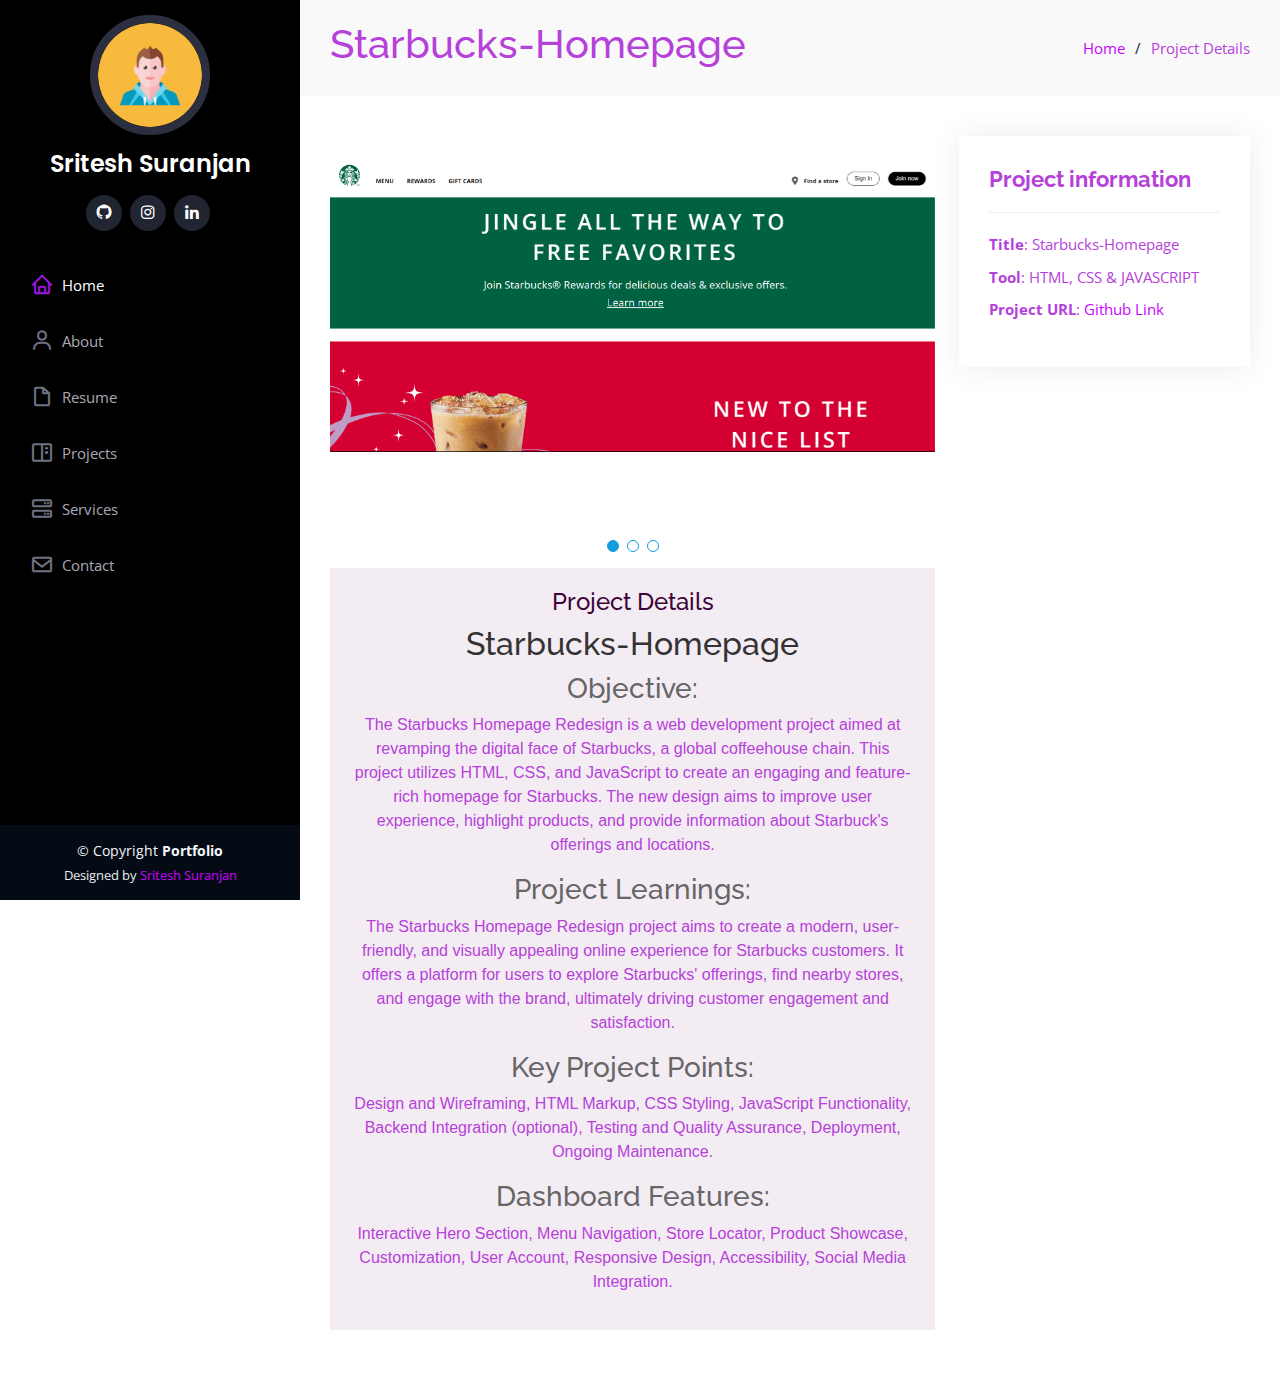
<file: portfolio-details1.html>
<!DOCTYPE html>
<html lang="en">

<head>
    <meta charset="utf-8">
    <meta content="width=device-width, initial-scale=1.0" name="viewport">

    <title>Portfolio</title>
    <meta content="" name="description">
    <meta content="" name="keywords">

    <!-- Favicons -->
    <link href="assets/img/favicon.png" rel="icon">
    <link href="assets/img/apple-touch-icon.png" rel="apple-touch-icon">

    <!-- Google Fonts -->
    <link href="https://fonts.googleapis.com/css?family=Open+Sans:300,300i,400,400i,600,600i,700,700i|Raleway:300,300i,400,400i,500,500i,600,600i,700,700i|Poppins:300,300i,400,400i,500,500i,600,600i,700,700i" rel="stylesheet">

    <!-- Vendor CSS Files -->
    <link href="assets/vendor/aos/aos.css" rel="stylesheet">
    <link href="assets/vendor/bootstrap/css/bootstrap.min.css" rel="stylesheet">
    <link href="assets/vendor/bootstrap-icons/bootstrap-icons.css" rel="stylesheet">
    <link href="assets/vendor/boxicons/css/boxicons.min.css" rel="stylesheet">
    <link href="assets/vendor/glightbox/css/glightbox.min.css" rel="stylesheet">
    <link href="assets/vendor/swiper/swiper-bundle.min.css" rel="stylesheet">

    <!-- Template Main CSS File -->
    <link href="assets/css/style.css" rel="stylesheet">


</head>

<body>

    <!-- ======= Mobile nav toggle button ======= -->
    <i class="bi bi-list mobile-nav-toggle d-xl-none"></i>

    <!-- ======= Header ======= -->
    <header id="header">
        <div class="d-flex flex-column">


            <div class="profile">
                <img src="assets/img/profile-img.jpg" alt="" class="img-fluid rounded-circle">
                <h1 class="text-light"><a href="index.html">Sritesh Suranjan</a></h1>
                <div class="social-links mt-3 text-center">
                    <a href="https://github.com/SriteshSuranjan" class="github"><i class="bx bxl-github"></i></a>
                    <a href="https://www.instagram.com/sritesh_suranjan_07/" class="instagram"><i class="bx bxl-instagram"></i></a>
                    <a href="https://www.linkedin.com/in/sriteshsuranjan/" class="linkedin"><i class="bx bxl-linkedin"></i></a>
                </div>
            </div>
        </div>

        <nav id="navbar" class="nav-menu navbar">
            <ul>
                <li><a href="#hero" class="nav-link scrollto active"><i class="bx bx-home"></i> <span>Home</span></a></li>
                <li><a href="#about" class="nav-link scrollto"><i class="bx bx-user"></i> <span>About</span></a></li>
                <li><a href="#resume" class="nav-link scrollto"><i class="bx bx-file-blank"></i> <span>Resume</span></a></li>
                <li><a href="#project" class="nav-link scrollto"><i class="bx bx-book-content"></i> <span>Projects</span></a></li>
                <li><a href="#services" class="nav-link scrollto"><i class="bx bx-server"></i> <span>Services</span></a></li>
                <li><a href="#contact" class="nav-link scrollto"><i class="bx bx-envelope"></i> <span>Contact</span></a></li>
            </ul>
        </nav>
        <!-- .nav-menu -->
        </div>
    </header>
    <!-- End Header -->

    <main id="main">

        <!-- ======= Breadcrumbs ======= -->
        <section id="breadcrumbs" class="breadcrumbs">
            <div class="container">

                <div class="d-flex justify-content-between align-items-center">
                    <h1> Starbucks-Homepage </h1>
                    <ol>
                        <li><a href="index.html">Home</a></li>
                        <li>Project Details</li>
                    </ol>
                </div>

            </div>
        </section>
        <!-- End Breadcrumbs -->

        <!-- ======= Portfolio Details Section ======= -->
        <section id="portfolio-details" class="portfolio-details">
            <div class="container">

                <div class="row gy-4">

                    <div class="col-lg-8">
                        <div class="portfolio-details-slider swiper">
                            <div class="swiper-wrapper align-items-center">

                                <div class="swiper-slide">
                                    <img src="assets/project/20.png" alt="">
                                </div>

                                <div class="swiper-slide">
                                    <img src="assets/project/20.1.png" alt="">
                                </div>

                                <div class="swiper-slide">
                                    <img src="assets/project/20.2.png" alt="">
                                </div>

                            </div>
                            </br>
                            </br>
                            <div class="swiper-pagination"></div>
                            <div style="font-family: Arial, sans-serif; background-color: #f3ecf2; padding: 20px; text-align: center;">
                                <h4 style="color: #3e0339;">Project Details</h4>
                                <h2 style="color: #333;">Starbucks-Homepage</h2>

                                <h3 style="color: #666;">Objective:</h3>
                                <p>
                                    The Starbucks Homepage Redesign is a web development project aimed at revamping the digital face of Starbucks, a global coffeehouse chain. This project utilizes HTML, CSS, and JavaScript to create an engaging and feature-rich homepage for Starbucks. The
                                    new design aims to improve user experience, highlight products, and provide information about Starbuck's offerings and locations.
                                </p>

                                <h3 style="color: #666;">Project Learnings:</h3>
                                <p>
                                    The Starbucks Homepage Redesign project aims to create a modern, user-friendly, and visually appealing online experience for Starbucks customers. It offers a platform for users to explore Starbucks' offerings, find nearby stores, and engage with the brand,
                                    ultimately driving customer engagement and satisfaction.
                                </p>

                                <h3 style="color: #666;">Key Project Points:</h3>
                                <p>
                                    Design and Wireframing, HTML Markup, CSS Styling, JavaScript Functionality, Backend Integration (optional), Testing and Quality Assurance, Deployment, Ongoing Maintenance.
                                </p>

                                <h3 style="color: #666;">Dashboard Features:</h3>
                                <p>
                                    Interactive Hero Section, Menu Navigation, Store Locator, Product Showcase, Customization, User Account, Responsive Design, Accessibility, Social Media Integration.
                                </p>
                            </div>

                        </div>
                    </div>

                    <div class="col-lg-4">
                        <div class="portfolio-info">
                            <h3>Project information</h3>
                            <ul>
                                <li><strong>Title</strong>: Starbucks-Homepage</li>
                                <li><strong>Tool</strong>: HTML, CSS & JAVASCRIPT </li>
                                <li><strong>Project URL</strong>: <a href="https://github.com/SriteshSuranjan/Starbucks-Homepage">Github Link</a></li>
                            </ul>
                        </div>
                        <div class="portfolio-description">
                            <h4>
                                </Details>
                            </h4>
                        </div>
                    </div>

                </div>

            </div>
        </section>
        <!-- End Portfolio Details Section -->

    </main>
    <!-- End #main -->

    <!-- ======= Footer ======= -->
    <footer id="footer">
        <div class="container">
            <div class="copyright">
                &copy; Copyright <strong><span>Portfolio</span></strong>
            </div>
            <div class="credits">

                Designed by <a href="https://bootstrapmade.com/">Sritesh Suranjan</a>
            </div>
        </div>
    </footer>
    <!-- End  Footer -->

    <a href="#" class="back-to-top d-flex align-items-center justify-content-center"><i class="bi bi-arrow-up-short"></i></a>

    <!-- Vendor JS Files -->
    <script src="assets/vendor/purecounter/purecounter_vanilla.js"></script>
    <script src="assets/vendor/aos/aos.js"></script>
    <script src="assets/vendor/bootstrap/js/bootstrap.bundle.min.js"></script>
    <script src="assets/vendor/glightbox/js/glightbox.min.js"></script>
    <script src="assets/vendor/isotope-layout/isotope.pkgd.min.js"></script>
    <script src="assets/vendor/swiper/swiper-bundle.min.js"></script>
    <script src="assets/vendor/typed.js/typed.umd.js"></script>
    <script src="assets/vendor/waypoints/noframework.waypoints.js"></script>
    <script src="assets/vendor/php-email-form/validate.js"></script>

    <!-- Template Main JS File -->
    <script src="assets/js/main.js"></script>

</body>

</html>
</file>
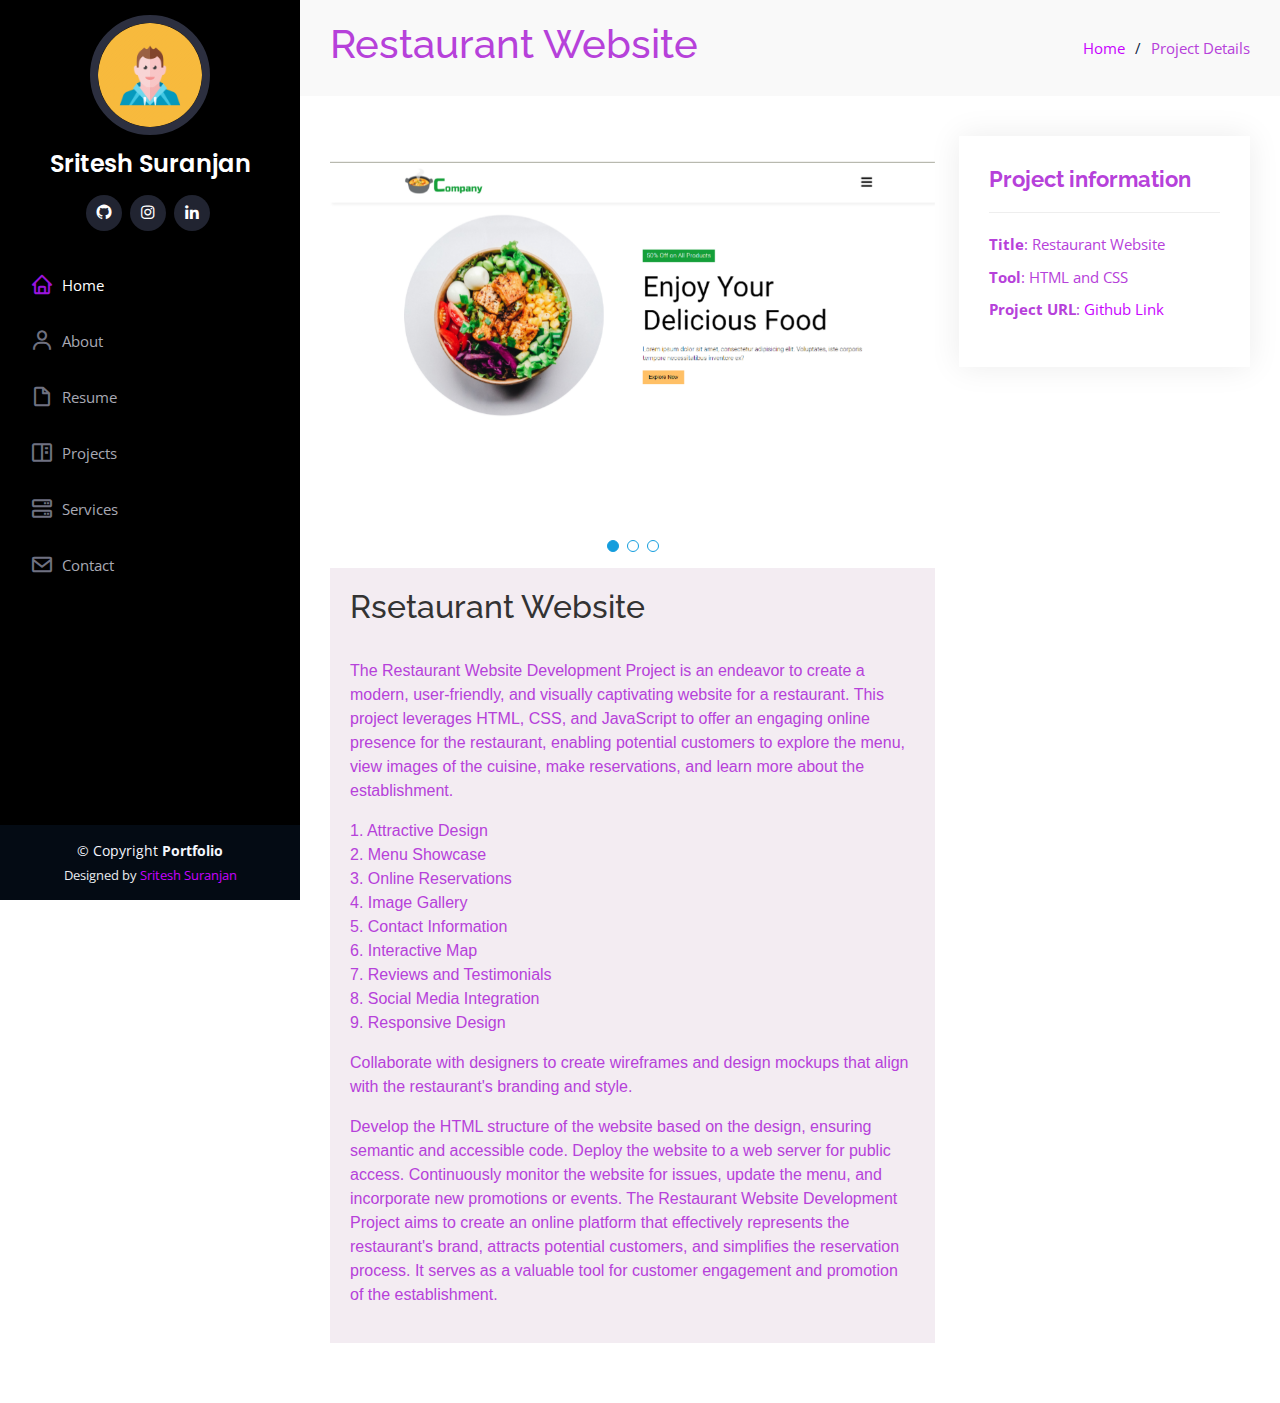
<file: portfolio-details2.html>
<!DOCTYPE html>
<html lang="en">

<head>
    <meta charset="utf-8">
    <meta content="width=device-width, initial-scale=1.0" name="viewport">

    <title>Portfolio</title>
    <meta content="" name="description">
    <meta content="" name="keywords">

    <!-- Favicons -->
    <link href="assets/img/favicon.png" rel="icon">
    <link href="assets/img/apple-touch-icon.png" rel="apple-touch-icon">

    <!-- Google Fonts -->
    <link href="https://fonts.googleapis.com/css?family=Open+Sans:300,300i,400,400i,600,600i,700,700i|Raleway:300,300i,400,400i,500,500i,600,600i,700,700i|Poppins:300,300i,400,400i,500,500i,600,600i,700,700i" rel="stylesheet">

    <!-- Vendor CSS Files -->
    <link href="assets/vendor/aos/aos.css" rel="stylesheet">
    <link href="assets/vendor/bootstrap/css/bootstrap.min.css" rel="stylesheet">
    <link href="assets/vendor/bootstrap-icons/bootstrap-icons.css" rel="stylesheet">
    <link href="assets/vendor/boxicons/css/boxicons.min.css" rel="stylesheet">
    <link href="assets/vendor/glightbox/css/glightbox.min.css" rel="stylesheet">
    <link href="assets/vendor/swiper/swiper-bundle.min.css" rel="stylesheet">

    <!-- Template Main CSS File -->
    <link href="assets/css/style.css" rel="stylesheet">


</head>

<body>

    <!-- ======= Mobile nav toggle button ======= -->
    <i class="bi bi-list mobile-nav-toggle d-xl-none"></i>

    <!-- ======= Header ======= -->
    <header id="header">
        <div class="d-flex flex-column">

            <div class="profile">
                <img src="assets/img/profile-img.jpg" alt="" class="img-fluid rounded-circle">
                <h1 class="text-light"><a href="index.html">Sritesh Suranjan</a></h1>
                <div class="social-links mt-3 text-center">
                    <a href="https://github.com/SriteshSuranjan" class="github"><i class="bx bxl-github"></i></a>
                    <a href="https://www.instagram.com/sritesh_suranjan_07/" class="instagram"><i class="bx bxl-instagram"></i></a>
                    <a href="https://www.linkedin.com/in/sriteshsuranjan/" class="linkedin"><i class="bx bxl-linkedin"></i></a>
                </div>
            </div>

            <nav id="navbar" class="nav-menu navbar">
                <ul>
                    <li><a href="#hero" class="nav-link scrollto active"><i class="bx bx-home"></i> <span>Home</span></a></li>
                    <li><a href="#about" class="nav-link scrollto"><i class="bx bx-user"></i> <span>About</span></a></li>
                    <li><a href="#resume" class="nav-link scrollto"><i class="bx bx-file-blank"></i> <span>Resume</span></a></li>
                    <li><a href="#project" class="nav-link scrollto"><i class="bx bx-book-content"></i> <span>Projects</span></a></li>
                    <li><a href="#services" class="nav-link scrollto"><i class="bx bx-server"></i> <span>Services</span></a></li>
                    <li><a href="#contact" class="nav-link scrollto"><i class="bx bx-envelope"></i> <span>Contact</span></a></li>
                </ul>
            </nav>
            <!-- .nav-menu -->
        </div>
    </header>
    <!-- End Header -->

    <main id="main">

        <!-- ======= Breadcrumbs ======= -->
        <section id="breadcrumbs" class="breadcrumbs">
            <div class="container">

                <div class="d-flex justify-content-between align-items-center">
                    <h1>Restaurant Website</h1>
                    <ol>
                        <li><a href="index.html">Home</a></li>
                        <li>Project Details</li>
                    </ol>
                </div>

            </div>
        </section>
        <!-- End Breadcrumbs -->

        <!-- ======= Portfolio Details Section ======= -->
        <section id="portfolio-details" class="portfolio-details">
            <div class="container">

                <div class="row gy-4">

                    <div class="col-lg-8">
                        <div class="portfolio-details-slider swiper">
                            <div class="swiper-wrapper align-items-center">

                                <div class="swiper-slide">
                                    <img src="assets/project/2.png" alt="">
                                </div>

                                <div class="swiper-slide">
                                    <img src="assets/project/2.1.png" alt="">
                                </div>

                                <div class="swiper-slide">
                                    <img src="assets/project/2.2.png" alt="">
                                </div>

                            </div>
                            </br>
                            </br>
                            <div class="swiper-pagination"></div>
                            <div style="font-family: Arial, sans-serif; background-color: #f3ecf2; padding: 20px; ">
                                <h2 style="color: #333;">Rsetaurant Website</h2>
                                </br>

                                <p>
                                    The Restaurant Website Development Project is an endeavor to create a modern, user-friendly, and visually captivating website for a restaurant. This project leverages HTML, CSS, and JavaScript to offer an engaging online presence for the restaurant, enabling
                                    potential customers to explore the menu, view images of the cuisine, make reservations, and learn more about the establishment.
                                </p>

                                <p>
                                    1. Attractive Design<br> 2. Menu Showcase<br> 3. Online Reservations<br> 4. Image Gallery<br> 5. Contact Information<br> 6. Interactive Map<br> 7. Reviews and Testimonials<br> 8. Social Media Integration<br> 9. Responsive
                                    Design
                                </p>

                                <p>
                                    Collaborate with designers to create wireframes and design mockups that align with the restaurant's branding and style.
                                </p>

                                <p>
                                    Develop the HTML structure of the website based on the design, ensuring semantic and accessible code. Deploy the website to a web server for public access. Continuously monitor the website for issues, update the menu, and incorporate new promotions or
                                    events. The Restaurant Website Development Project aims to create an online platform that effectively represents the restaurant's brand, attracts potential customers, and simplifies the reservation process. It serves
                                    as a valuable tool for customer engagement and promotion of the establishment.
                                </p>
                            </div>

                        </div>
                    </div>

                    <div class="col-lg-4">
                        <div class="portfolio-info">
                            <h3>Project information</h3>
                            <ul>
                                <li><strong>Title</strong>: Restaurant Website</li>
                                <li><strong>Tool</strong>: HTML and CSS </li>
                                <li><strong>Project URL</strong>: <a href="https://github.com/SriteshSuranjan/Restaurant-Website---Sritesh-Suranjan">Github Link</a></li>
                            </ul>
                        </div>
                        <div class="portfolio-description">
                            <h4>
                                </Details>
                            </h4>
                        </div>
                    </div>

                </div>

            </div>
        </section>
        <!-- End Portfolio Details Section -->

    </main>
    <!-- End #main -->

    <!-- ======= Footer ======= -->
    <footer id="footer">
        <div class="container">
            <div class="copyright">
                &copy; Copyright <strong><span>Portfolio</span></strong>
            </div>
            <div class="credits">

                Designed by <a href="https://bootstrapmade.com/">Sritesh Suranjan</a>
            </div>
        </div>
    </footer>
    <!-- End  Footer -->

    <a href="#" class="back-to-top d-flex align-items-center justify-content-center"><i class="bi bi-arrow-up-short"></i></a>

    <!-- Vendor JS Files -->
    <script src="assets/vendor/purecounter/purecounter_vanilla.js"></script>
    <script src="assets/vendor/aos/aos.js"></script>
    <script src="assets/vendor/bootstrap/js/bootstrap.bundle.min.js"></script>
    <script src="assets/vendor/glightbox/js/glightbox.min.js"></script>
    <script src="assets/vendor/isotope-layout/isotope.pkgd.min.js"></script>
    <script src="assets/vendor/swiper/swiper-bundle.min.js"></script>
    <script src="assets/vendor/typed.js/typed.umd.js"></script>
    <script src="assets/vendor/waypoints/noframework.waypoints.js"></script>
    <script src="assets/vendor/php-email-form/validate.js"></script>

    <!-- Template Main JS File -->
    <script src="assets/js/main.js"></script>

</body>

</html>
</file>
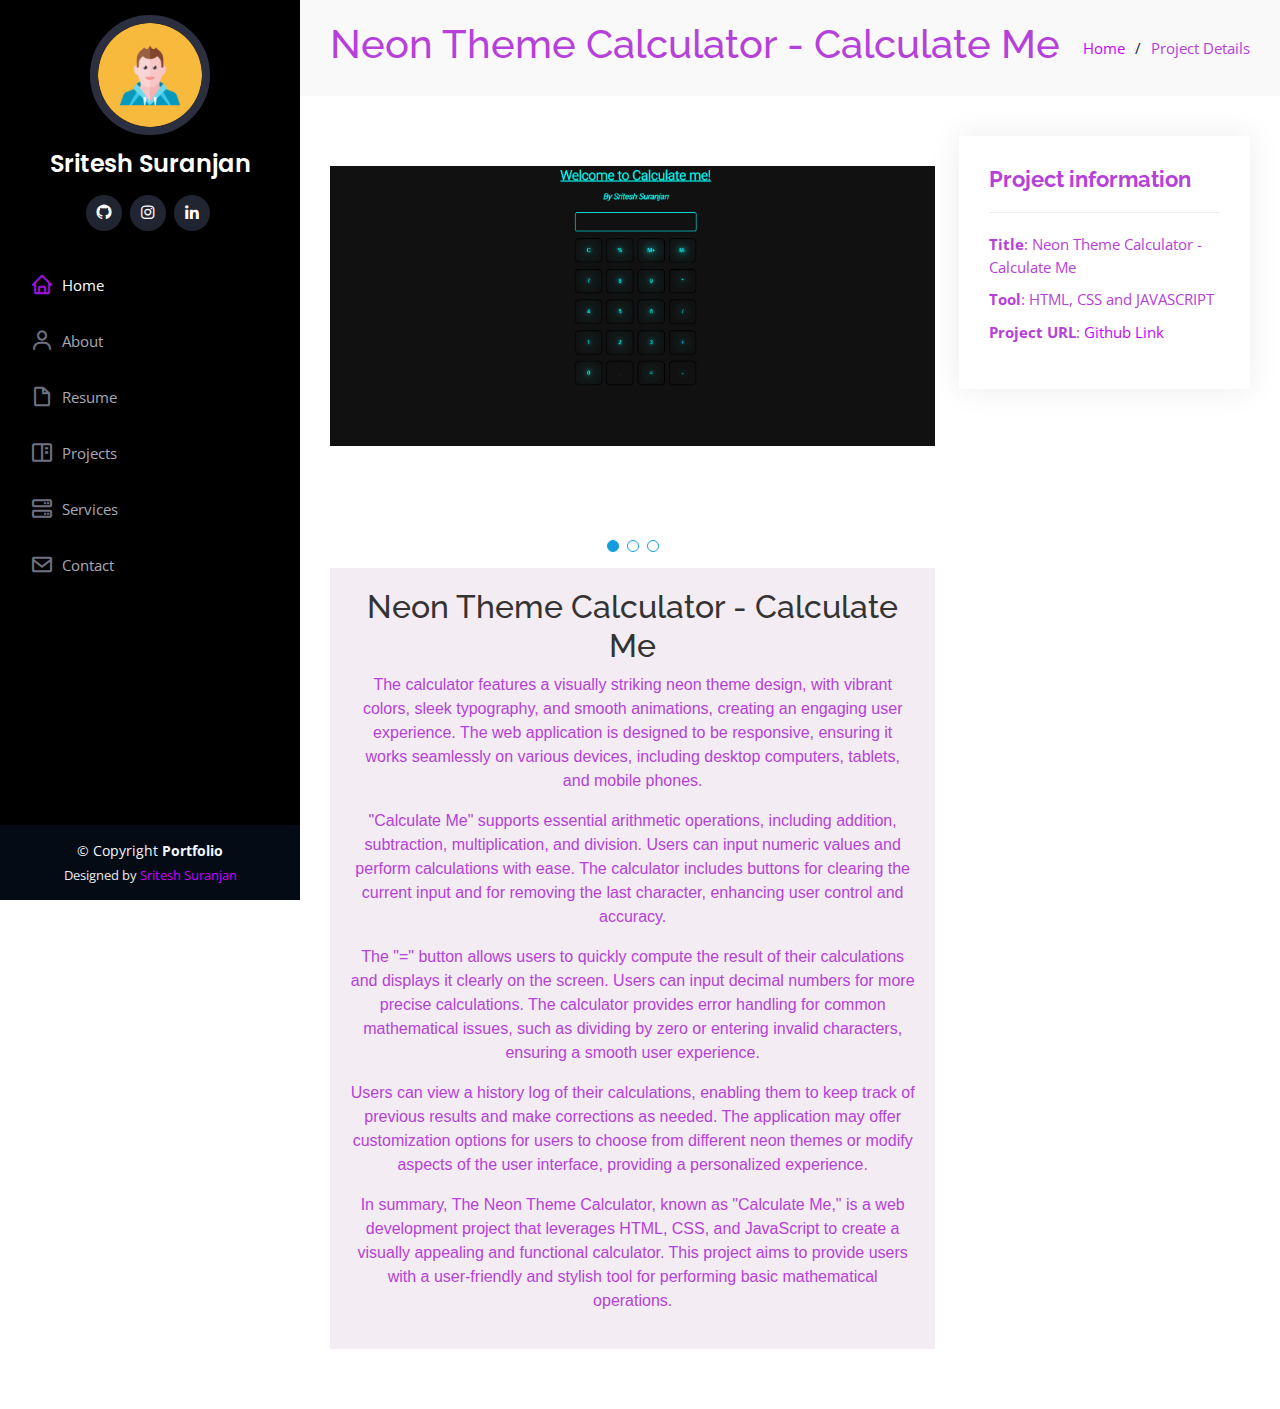
<file: portfolio-details3.html>
<!DOCTYPE html>
<html lang="en">

<head>
    <meta charset="utf-8">
    <meta content="width=device-width, initial-scale=1.0" name="viewport">

    <title>Portfolio</title>
    <meta content="" name="description">
    <meta content="" name="keywords">

    <!-- Favicons -->
    <link href="assets/img/favicon.png" rel="icon">
    <link href="assets/img/apple-touch-icon.png" rel="apple-touch-icon">

    <!-- Google Fonts -->
    <link href="https://fonts.googleapis.com/css?family=Open+Sans:300,300i,400,400i,600,600i,700,700i|Raleway:300,300i,400,400i,500,500i,600,600i,700,700i|Poppins:300,300i,400,400i,500,500i,600,600i,700,700i" rel="stylesheet">

    <!-- Vendor CSS Files -->
    <link href="assets/vendor/aos/aos.css" rel="stylesheet">
    <link href="assets/vendor/bootstrap/css/bootstrap.min.css" rel="stylesheet">
    <link href="assets/vendor/bootstrap-icons/bootstrap-icons.css" rel="stylesheet">
    <link href="assets/vendor/boxicons/css/boxicons.min.css" rel="stylesheet">
    <link href="assets/vendor/glightbox/css/glightbox.min.css" rel="stylesheet">
    <link href="assets/vendor/swiper/swiper-bundle.min.css" rel="stylesheet">

    <!-- Template Main CSS File -->
    <link href="assets/css/style.css" rel="stylesheet">


</head>

<body>

    <!-- ======= Mobile nav toggle button ======= -->
    <i class="bi bi-list mobile-nav-toggle d-xl-none"></i>

    <!-- ======= Header ======= -->
    <header id="header">
        <div class="d-flex flex-column">

            <div class="profile">
                <img src="assets/img/profile-img.jpg" alt="" class="img-fluid rounded-circle">
                <h1 class="text-light"><a href="index.html">Sritesh Suranjan</a></h1>
                <div class="social-links mt-3 text-center">
                    <a href="https://github.com/SriteshSuranjan" class="github"><i class="bx bxl-github"></i></a>
                    <a href="https://www.instagram.com/sritesh_suranjan_07/" class="instagram"><i class="bx bxl-instagram"></i></a>
                    <a href="https://www.linkedin.com/in/sriteshsuranjan/" class="linkedin"><i class="bx bxl-linkedin"></i></a>
                </div>
            </div>

            <nav id="navbar" class="nav-menu navbar">
                <ul>
                    <li><a href="#hero" class="nav-link scrollto active"><i class="bx bx-home"></i> <span>Home</span></a></li>
                    <li><a href="#about" class="nav-link scrollto"><i class="bx bx-user"></i> <span>About</span></a></li>
                    <li><a href="#resume" class="nav-link scrollto"><i class="bx bx-file-blank"></i> <span>Resume</span></a></li>
                    <li><a href="#project" class="nav-link scrollto"><i class="bx bx-book-content"></i> <span>Projects</span></a></li>
                    <li><a href="#services" class="nav-link scrollto"><i class="bx bx-server"></i> <span>Services</span></a></li>
                    <li><a href="#contact" class="nav-link scrollto"><i class="bx bx-envelope"></i> <span>Contact</span></a></li>
                </ul>
            </nav>
            <!-- .nav-menu -->
        </div>
    </header>
    <!-- End Header -->

    <main id="main">

        <!-- ======= Breadcrumbs ======= -->
        <section id="breadcrumbs" class="breadcrumbs">
            <div class="container">

                <div class="d-flex justify-content-between align-items-center">
                    <h1>Neon Theme Calculator - Calculate Me</h1>
                    <ol>
                        <li><a href="index.html">Home</a></li>
                        <li>Project Details</li>
                    </ol>
                </div>

            </div>
        </section>
        <!-- End Breadcrumbs -->

        <!-- ======= Portfolio Details Section ======= -->
        <section id="portfolio-details" class="portfolio-details">
            <div class="container">

                <div class="row gy-4">

                    <div class="col-lg-8">
                        <div class="portfolio-details-slider swiper">
                            <div class="swiper-wrapper align-items-center">

                                <div class="swiper-slide">
                                    <img src="assets/project/10.png" alt="">
                                </div>

                                <div class="swiper-slide">
                                    <img src="assets/project/10.1.png" alt="">
                                </div>

                                <div class="swiper-slide">
                                    <img src="assets/project/10.2.png" alt="">
                                </div>

                            </div>
                            </br>
                            </br>
                            <div class="swiper-pagination"></div>
                            <div style="font-family: Arial, sans-serif; background-color: #f3ecf2; padding: 20px; text-align: center;">
                                <h2 style="color: #333;">Neon Theme Calculator - Calculate Me</h2>

                                <p>
                                    The calculator features a visually striking neon theme design, with vibrant colors, sleek typography, and smooth animations, creating an engaging user experience. The web application is designed to be responsive, ensuring it works seamlessly on various
                                    devices, including desktop computers, tablets, and mobile phones.
                                </p>
                                <p>
                                    "Calculate Me" supports essential arithmetic operations, including addition, subtraction, multiplication, and division. Users can input numeric values and perform calculations with ease. The calculator includes buttons for clearing the current input and
                                    for removing the last character, enhancing user control and accuracy.
                                </p>
                                <p>
                                    The "=" button allows users to quickly compute the result of their calculations and displays it clearly on the screen. Users can input decimal numbers for more precise calculations. The calculator provides error handling for common mathematical issues,
                                    such as dividing by zero or entering invalid characters, ensuring a smooth user experience.
                                </p>
                                <p>
                                    Users can view a history log of their calculations, enabling them to keep track of previous results and make corrections as needed. The application may offer customization options for users to choose from different neon themes or modify aspects of the
                                    user interface, providing a personalized experience.
                                </p>
                                <p>
                                    In summary, The Neon Theme Calculator, known as "Calculate Me," is a web development project that leverages HTML, CSS, and JavaScript to create a visually appealing and functional calculator. This project aims to provide users with a user-friendly and
                                    stylish tool for performing basic mathematical operations.
                                </p>


                            </div>

                        </div>
                    </div>

                    <div class="col-lg-4">
                        <div class="portfolio-info">
                            <h3>Project information</h3>
                            <ul>
                                <li><strong>Title</strong>: Neon Theme Calculator - Calculate Me</li>
                                <li><strong>Tool</strong>: HTML, CSS and JAVASCRIPT </li>
                                <li><strong>Project URL</strong>: <a href="https://github.com/SriteshSuranjan/Calculator-Calculate_Me">Github Link</a></li>
                            </ul>
                        </div>
                        <div class="portfolio-description">
                            <h4>
                                </Details>
                            </h4>
                        </div>
                    </div>

                </div>

            </div>
        </section>
        <!-- End Portfolio Details Section -->

    </main>
    <!-- End #main -->

    <!-- ======= Footer ======= -->
    <footer id="footer">
        <div class="container">
            <div class="copyright">
                &copy; Copyright <strong><span>Portfolio</span></strong>
            </div>
            <div class="credits">

                Designed by <a href="https://bootstrapmade.com/">Sritesh Suranjan</a>
            </div>
        </div>
    </footer>
    <!-- End  Footer -->

    <a href="#" class="back-to-top d-flex align-items-center justify-content-center"><i class="bi bi-arrow-up-short"></i></a>

    <!-- Vendor JS Files -->
    <script src="assets/vendor/purecounter/purecounter_vanilla.js"></script>
    <script src="assets/vendor/aos/aos.js"></script>
    <script src="assets/vendor/bootstrap/js/bootstrap.bundle.min.js"></script>
    <script src="assets/vendor/glightbox/js/glightbox.min.js"></script>
    <script src="assets/vendor/isotope-layout/isotope.pkgd.min.js"></script>
    <script src="assets/vendor/swiper/swiper-bundle.min.js"></script>
    <script src="assets/vendor/typed.js/typed.umd.js"></script>
    <script src="assets/vendor/waypoints/noframework.waypoints.js"></script>
    <script src="assets/vendor/php-email-form/validate.js"></script>

    <!-- Template Main JS File -->
    <script src="assets/js/main.js"></script>

</body>

</html>
</file>
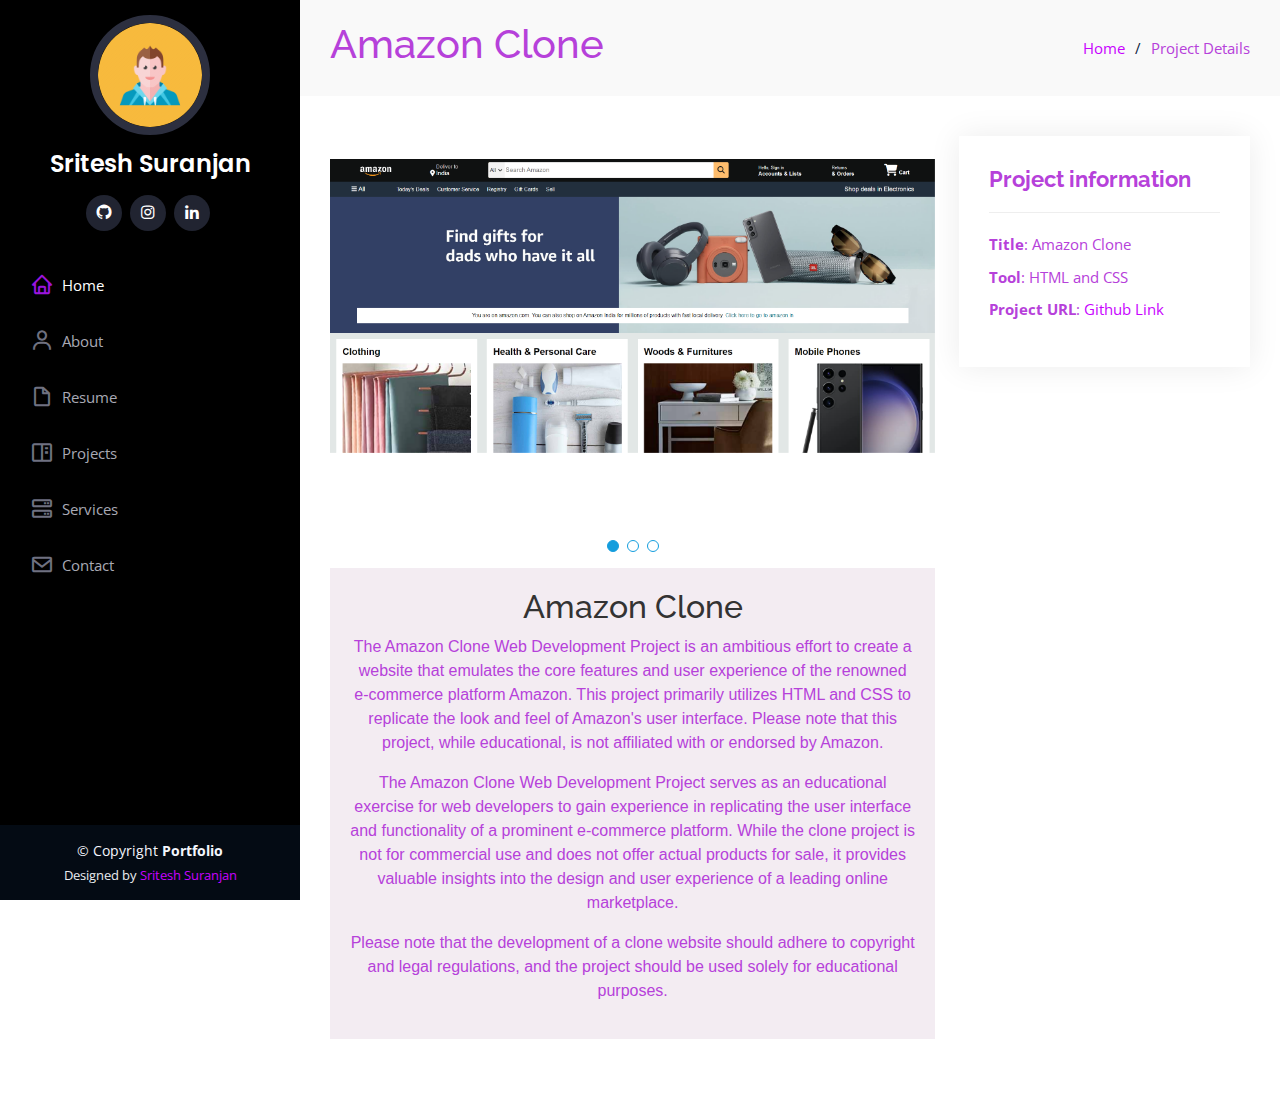
<file: portfolio-details4.html>
<!DOCTYPE html>
<html lang="en">

<head>
    <meta charset="utf-8">
    <meta content="width=device-width, initial-scale=1.0" name="viewport">

    <title>Portfolio</title>
    <meta content="" name="description">
    <meta content="" name="keywords">

    <!-- Favicons -->
    <link href="assets/img/favicon.png" rel="icon">
    <link href="assets/img/apple-touch-icon.png" rel="apple-touch-icon">

    <!-- Google Fonts -->
    <link href="https://fonts.googleapis.com/css?family=Open+Sans:300,300i,400,400i,600,600i,700,700i|Raleway:300,300i,400,400i,500,500i,600,600i,700,700i|Poppins:300,300i,400,400i,500,500i,600,600i,700,700i" rel="stylesheet">

    <!-- Vendor CSS Files -->
    <link href="assets/vendor/aos/aos.css" rel="stylesheet">
    <link href="assets/vendor/bootstrap/css/bootstrap.min.css" rel="stylesheet">
    <link href="assets/vendor/bootstrap-icons/bootstrap-icons.css" rel="stylesheet">
    <link href="assets/vendor/boxicons/css/boxicons.min.css" rel="stylesheet">
    <link href="assets/vendor/glightbox/css/glightbox.min.css" rel="stylesheet">
    <link href="assets/vendor/swiper/swiper-bundle.min.css" rel="stylesheet">

    <!-- Template Main CSS File -->
    <link href="assets/css/style.css" rel="stylesheet">


</head>

<body>

    <!-- ======= Mobile nav toggle button ======= -->
    <i class="bi bi-list mobile-nav-toggle d-xl-none"></i>

    <!-- ======= Header ======= -->
    <header id="header">
        <div class="d-flex flex-column">

            <div class="profile">
                <img src="assets/img/profile-img.jpg" alt="" class="img-fluid rounded-circle">
                <h1 class="text-light"><a href="index.html">Sritesh Suranjan</a></h1>
                <div class="social-links mt-3 text-center">
                    <a href="https://github.com/SriteshSuranjan" class="github"><i class="bx bxl-github"></i></a>
                    <a href="https://www.instagram.com/sritesh_suranjan_07/" class="instagram"><i class="bx bxl-instagram"></i></a>
                    <a href="https://www.linkedin.com/in/sriteshsuranjan/" class="linkedin"><i class="bx bxl-linkedin"></i></a>
                </div>
            </div>

            <nav id="navbar" class="nav-menu navbar">
                <ul>
                    <li><a href="#hero" class="nav-link scrollto active"><i class="bx bx-home"></i> <span>Home</span></a></li>
                    <li><a href="#about" class="nav-link scrollto"><i class="bx bx-user"></i> <span>About</span></a></li>
                    <li><a href="#resume" class="nav-link scrollto"><i class="bx bx-file-blank"></i> <span>Resume</span></a></li>
                    <li><a href="#project" class="nav-link scrollto"><i class="bx bx-book-content"></i> <span>Projects</span></a></li>
                    <li><a href="#services" class="nav-link scrollto"><i class="bx bx-server"></i> <span>Services</span></a></li>
                    <li><a href="#contact" class="nav-link scrollto"><i class="bx bx-envelope"></i> <span>Contact</span></a></li>
                </ul>
            </nav>
            <!-- .nav-menu -->
        </div>
    </header>
    <!-- End Header -->

    <main id="main">

        <!-- ======= Breadcrumbs ======= -->
        <section id="breadcrumbs" class="breadcrumbs">
            <div class="container">

                <div class="d-flex justify-content-between align-items-center">
                    <h1>Amazon Clone</h1>
                    <ol>
                        <li><a href="index.html">Home</a></li>
                        <li>Project Details</li>
                    </ol>
                </div>

            </div>
        </section>
        <!-- End Breadcrumbs -->

        <!-- ======= Portfolio Details Section ======= -->
        <section id="portfolio-details" class="portfolio-details">
            <div class="container">

                <div class="row gy-4">

                    <div class="col-lg-8">
                        <div class="portfolio-details-slider swiper">
                            <div class="swiper-wrapper align-items-center">

                                <div class="swiper-slide">
                                    <img src="assets/project/24.png" alt="">
                                </div>

                                <div class="swiper-slide">
                                    <img src="assets/project/24.1.png" alt="">
                                </div>

                                <div class="swiper-slide">
                                    <img src="assets/project/24.2.png" alt="">
                                </div>

                            </div>
                            </br>
                            </br>
                            <div class="swiper-pagination"></div>
                            <div style="font-family: Arial, sans-serif; background-color: #f3ecf2; padding: 20px; text-align: center;">
                                <h2 style="color: #333;">Amazon Clone</h2>

                                <p>
                                    The Amazon Clone Web Development Project is an ambitious effort to create a website that emulates the core features and user experience of the renowned e-commerce platform Amazon. This project primarily utilizes HTML and CSS to replicate the look and
                                    feel of Amazon's user interface. Please note that this project, while educational, is not affiliated with or endorsed by Amazon.
                                </p>

                                <p>
                                    The Amazon Clone Web Development Project serves as an educational exercise for web developers to gain experience in replicating the user interface and functionality of a prominent e-commerce platform. While the clone project is not for commercial use
                                    and does not offer actual products for sale, it provides valuable insights into the design and user experience of a leading online marketplace.
                                </p>

                                <p>
                                    Please note that the development of a clone website should adhere to copyright and legal regulations, and the project should be used solely for educational purposes.
                                </p>

                            </div>

                        </div>
                    </div>

                    <div class="col-lg-4">
                        <div class="portfolio-info">
                            <h3>Project information</h3>
                            <ul>
                                <li><strong>Title</strong>: Amazon Clone</li>
                                <li><strong>Tool</strong>: HTML and CSS </li>
                                <li><strong>Project URL</strong>: <a href="https://github.com/SriteshSuranjan/Amazon-Clone">Github Link</a></li>
                            </ul>
                        </div>
                        <div class="portfolio-description">
                            <h4>
                                </Details>
                            </h4>
                        </div>
                    </div>

                </div>

            </div>
        </section>
        <!-- End Portfolio Details Section -->

    </main>
    <!-- End #main -->

    <!-- ======= Footer ======= -->
    <footer id="footer">
        <div class="container">
            <div class="copyright">
                &copy; Copyright <strong><span>Portfolio</span></strong>
            </div>
            <div class="credits">

                Designed by <a href="https://bootstrapmade.com/">Sritesh Suranjan</a>
            </div>
        </div>
    </footer>
    <!-- End  Footer -->

    <a href="#" class="back-to-top d-flex align-items-center justify-content-center"><i class="bi bi-arrow-up-short"></i></a>

    <!-- Vendor JS Files -->
    <script src="assets/vendor/purecounter/purecounter_vanilla.js"></script>
    <script src="assets/vendor/aos/aos.js"></script>
    <script src="assets/vendor/bootstrap/js/bootstrap.bundle.min.js"></script>
    <script src="assets/vendor/glightbox/js/glightbox.min.js"></script>
    <script src="assets/vendor/isotope-layout/isotope.pkgd.min.js"></script>
    <script src="assets/vendor/swiper/swiper-bundle.min.js"></script>
    <script src="assets/vendor/typed.js/typed.umd.js"></script>
    <script src="assets/vendor/waypoints/noframework.waypoints.js"></script>
    <script src="assets/vendor/php-email-form/validate.js"></script>

    <!-- Template Main JS File -->
    <script src="assets/js/main.js"></script>

</body>

</html>
</file>
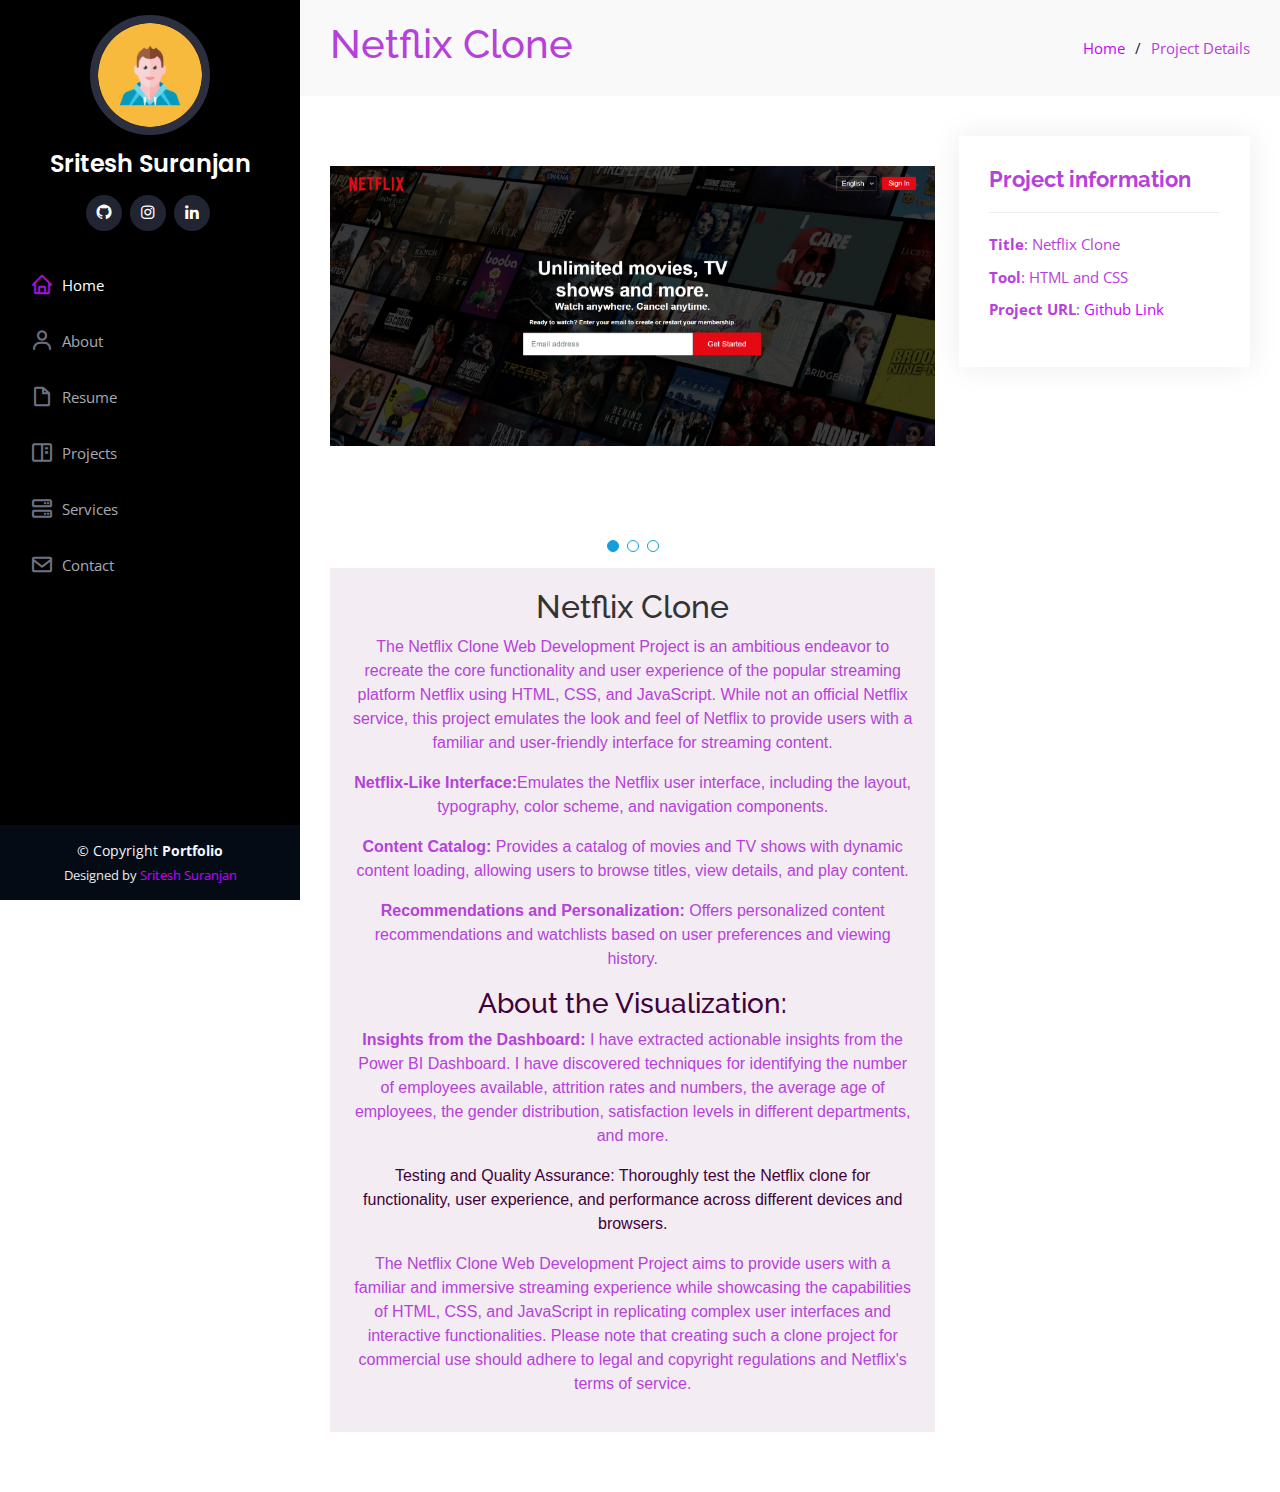
<file: portfolio-details5.html>
<!DOCTYPE html>
<html lang="en">

<head>
    <meta charset="utf-8">
    <meta content="width=device-width, initial-scale=1.0" name="viewport">

    <title>Portfolio</title>
    <meta content="" name="description">
    <meta content="" name="keywords">

    <!-- Favicons -->
    <link href="assets/img/favicon.png" rel="icon">
    <link href="assets/img/apple-touch-icon.png" rel="apple-touch-icon">

    <!-- Google Fonts -->
    <link href="https://fonts.googleapis.com/css?family=Open+Sans:300,300i,400,400i,600,600i,700,700i|Raleway:300,300i,400,400i,500,500i,600,600i,700,700i|Poppins:300,300i,400,400i,500,500i,600,600i,700,700i" rel="stylesheet">

    <!-- Vendor CSS Files -->
    <link href="assets/vendor/aos/aos.css" rel="stylesheet">
    <link href="assets/vendor/bootstrap/css/bootstrap.min.css" rel="stylesheet">
    <link href="assets/vendor/bootstrap-icons/bootstrap-icons.css" rel="stylesheet">
    <link href="assets/vendor/boxicons/css/boxicons.min.css" rel="stylesheet">
    <link href="assets/vendor/glightbox/css/glightbox.min.css" rel="stylesheet">
    <link href="assets/vendor/swiper/swiper-bundle.min.css" rel="stylesheet">

    <!-- Template Main CSS File -->
    <link href="assets/css/style.css" rel="stylesheet">


</head>

<body>

    <!-- ======= Mobile nav toggle button ======= -->
    <i class="bi bi-list mobile-nav-toggle d-xl-none"></i>

    <!-- ======= Header ======= -->
    <header id="header">
        <div class="d-flex flex-column">

            <div class="profile">
                <img src="assets/img/profile-img.jpg" alt="" class="img-fluid rounded-circle">
                <h1 class="text-light"><a href="index.html">Sritesh Suranjan</a></h1>
                <div class="social-links mt-3 text-center">
                    <a href="https://github.com/SriteshSuranjan" class="github"><i class="bx bxl-github"></i></a>
                    <a href="https://www.instagram.com/sritesh_suranjan_07/" class="instagram"><i class="bx bxl-instagram"></i></a>
                    <a href="https://www.linkedin.com/in/sriteshsuranjan/" class="linkedin"><i class="bx bxl-linkedin"></i></a>
                </div>
            </div>

            <nav id="navbar" class="nav-menu navbar">
                <ul>
                    <li><a href="#hero" class="nav-link scrollto active"><i class="bx bx-home"></i> <span>Home</span></a></li>
                    <li><a href="#about" class="nav-link scrollto"><i class="bx bx-user"></i> <span>About</span></a></li>
                    <li><a href="#resume" class="nav-link scrollto"><i class="bx bx-file-blank"></i> <span>Resume</span></a></li>
                    <li><a href="#project" class="nav-link scrollto"><i class="bx bx-book-content"></i> <span>Projects</span></a></li>
                    <li><a href="#services" class="nav-link scrollto"><i class="bx bx-server"></i> <span>Services</span></a></li>
                    <li><a href="#contact" class="nav-link scrollto"><i class="bx bx-envelope"></i> <span>Contact</span></a></li>
                </ul>
            </nav>
            <!-- .nav-menu -->
        </div>
    </header>
    <!-- End Header -->

    <main id="main">

        <!-- ======= Breadcrumbs ======= -->
        <section id="breadcrumbs" class="breadcrumbs">
            <div class="container">

                <div class="d-flex justify-content-between align-items-center">
                    <h1>Netflix Clone</h1>
                    <ol>
                        <li><a href="index.html">Home</a></li>
                        <li>Project Details</li>
                    </ol>
                </div>

            </div>
        </section>
        <!-- End Breadcrumbs -->

        <!-- ======= Portfolio Details Section ======= -->
        <section id="portfolio-details" class="portfolio-details">
            <div class="container">

                <div class="row gy-4">

                    <div class="col-lg-8">
                        <div class="portfolio-details-slider swiper">
                            <div class="swiper-wrapper align-items-center">

                                <div class="swiper-slide">
                                    <img src="assets/project/6.png" alt="">
                                </div>

                                <div class="swiper-slide">
                                    <img src="assets/project/6.png" alt="">
                                </div>

                                <div class="swiper-slide">
                                    <img src="assets/project/6.1.png" alt="">
                                </div>

                            </div>
                            </br>
                            </br>
                            <div class="swiper-pagination"></div>
                            <div style="font-family: Arial, sans-serif; background-color: #f3ecf2; padding: 20px; text-align: center;">
                                <h2 style="color: #333;">Netflix Clone</h2>
                                <p>
                                    The Netflix Clone Web Development Project is an ambitious endeavor to recreate the core functionality and user experience of the popular streaming platform Netflix using HTML, CSS, and JavaScript. While not an official Netflix service, this project emulates
                                    the look and feel of Netflix to provide users with a familiar and user-friendly interface for streaming content.
                                </p>
                                <p>
                                    <strong>Netflix-Like Interface:</strong>Emulates the Netflix user interface, including the layout, typography, color scheme, and navigation components.
                                </p>
                                <p>
                                    <strong>Content Catalog:</strong> Provides a catalog of movies and TV shows with dynamic content loading, allowing users to browse titles, view details, and play content.
                                </p>
                                <p>
                                    <strong>Recommendations and Personalization:</strong> Offers personalized content recommendations and watchlists based on user preferences and viewing history.
                                </p>

                                <h3 style="color: #3e013a;">About the Visualization:</h3>
                                <p>
                                    <strong>Insights from the Dashboard:</strong> I have extracted actionable insights from the Power BI Dashboard. I have discovered techniques for identifying the number of employees available, attrition rates and numbers,
                                    the average age of employees, the gender distribution, satisfaction levels in different departments, and more.
                                </p>
                                <p style="color: #3e013a;">
                                    Testing and Quality Assurance: Thoroughly test the Netflix clone for functionality, user experience, and performance across different devices and browsers.
                                </p>
                                <p>
                                    The Netflix Clone Web Development Project aims to provide users with a familiar and immersive streaming experience while showcasing the capabilities of HTML, CSS, and JavaScript in replicating complex user interfaces and interactive functionalities. Please
                                    note that creating such a clone project for commercial use should adhere to legal and copyright regulations and Netflix's terms of service.
                                </p>
                            </div>

                        </div>
                    </div>

                    <div class="col-lg-4">
                        <div class="portfolio-info">
                            <h3>Project information</h3>
                            <ul>
                                <li><strong>Title</strong>: Netflix Clone</li>
                                <li><strong>Tool</strong>: HTML and CSS </li>
                                <li><strong>Project URL</strong>: <a href="https://github.com/SriteshSuranjan/Netflix-Clone">Github Link</a></li>
                            </ul>
                        </div>
                        <div class="portfolio-description">
                            <h4>
                                </Details>
                            </h4>
                        </div>
                    </div>

                </div>

            </div>
        </section>
        <!-- End Portfolio Details Section -->

    </main>
    <!-- End #main -->

    <!-- ======= Footer ======= -->
    <footer id="footer">
        <div class="container">
            <div class="copyright">
                &copy; Copyright <strong><span>Portfolio</span></strong>
            </div>
            <div class="credits">

                Designed by <a href="https://bootstrapmade.com/">Sritesh Suranjan</a>
            </div>
        </div>
    </footer>
    <!-- End  Footer -->

    <a href="#" class="back-to-top d-flex align-items-center justify-content-center"><i class="bi bi-arrow-up-short"></i></a>

    <!-- Vendor JS Files -->
    <script src="assets/vendor/purecounter/purecounter_vanilla.js"></script>
    <script src="assets/vendor/aos/aos.js"></script>
    <script src="assets/vendor/bootstrap/js/bootstrap.bundle.min.js"></script>
    <script src="assets/vendor/glightbox/js/glightbox.min.js"></script>
    <script src="assets/vendor/isotope-layout/isotope.pkgd.min.js"></script>
    <script src="assets/vendor/swiper/swiper-bundle.min.js"></script>
    <script src="assets/vendor/typed.js/typed.umd.js"></script>
    <script src="assets/vendor/waypoints/noframework.waypoints.js"></script>
    <script src="assets/vendor/php-email-form/validate.js"></script>

    <!-- Template Main JS File -->
    <script src="assets/js/main.js"></script>

</body>

</html>
</file>
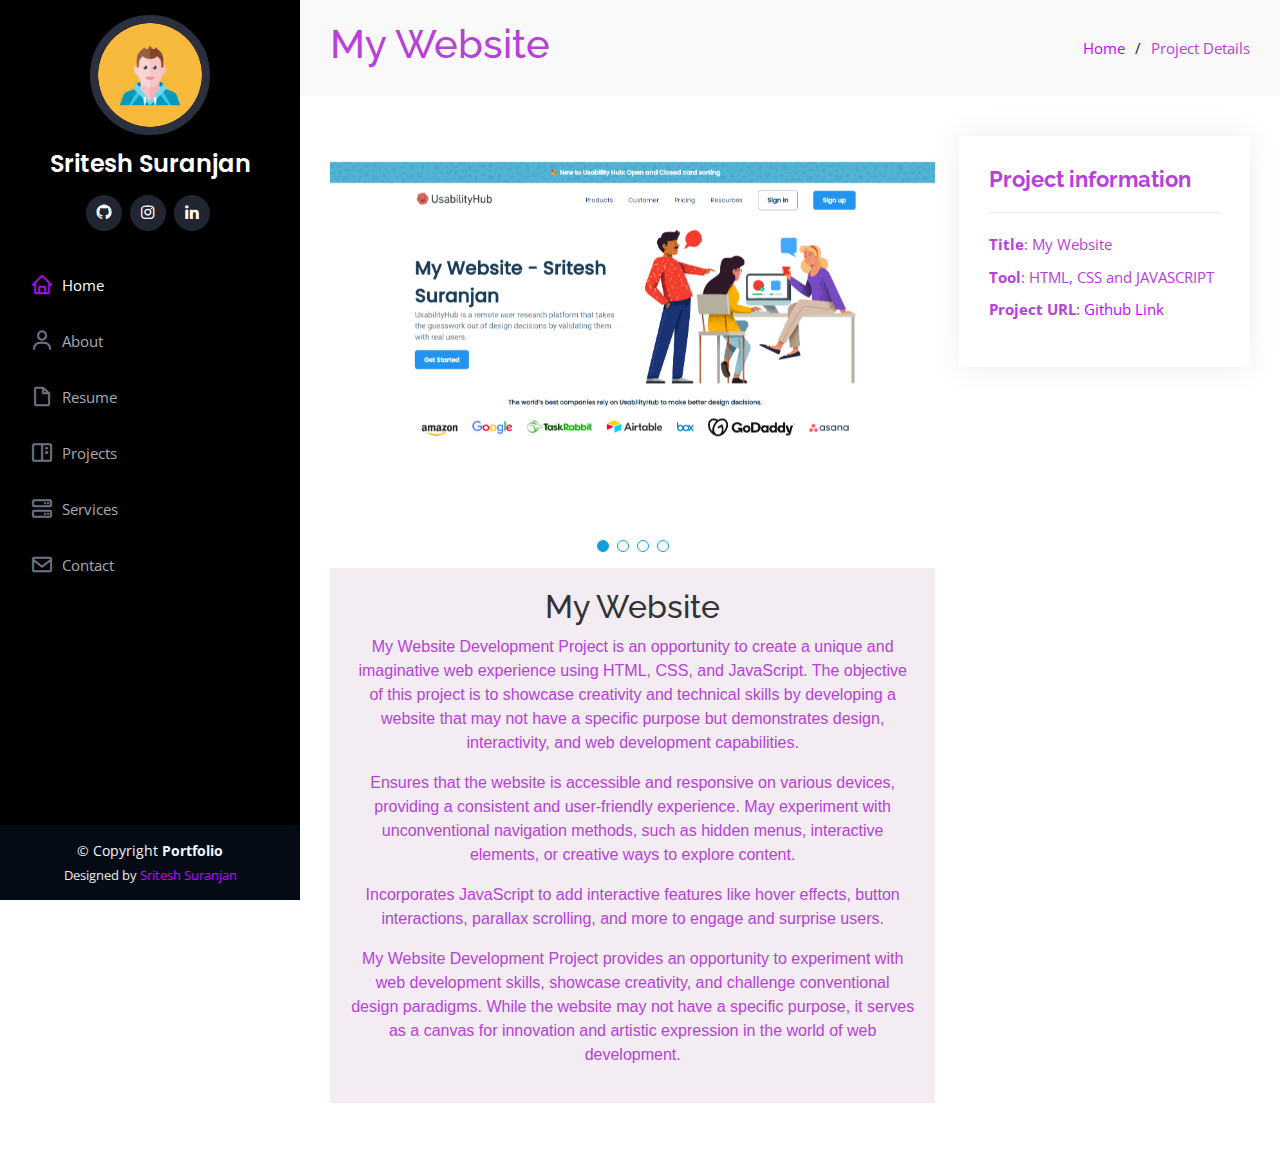
<file: portfolio-details6.html>
<!DOCTYPE html>
<html lang="en">

<head>
    <meta charset="utf-8">
    <meta content="width=device-width, initial-scale=1.0" name="viewport">

    <title>Portfolio</title>
    <meta content="" name="description">
    <meta content="" name="keywords">

    <!-- Favicons -->
    <link href="assets/img/favicon.png" rel="icon">
    <link href="assets/img/apple-touch-icon.png" rel="apple-touch-icon">

    <!-- Google Fonts -->
    <link href="https://fonts.googleapis.com/css?family=Open+Sans:300,300i,400,400i,600,600i,700,700i|Raleway:300,300i,400,400i,500,500i,600,600i,700,700i|Poppins:300,300i,400,400i,500,500i,600,600i,700,700i" rel="stylesheet">

    <!-- Vendor CSS Files -->
    <link href="assets/vendor/aos/aos.css" rel="stylesheet">
    <link href="assets/vendor/bootstrap/css/bootstrap.min.css" rel="stylesheet">
    <link href="assets/vendor/bootstrap-icons/bootstrap-icons.css" rel="stylesheet">
    <link href="assets/vendor/boxicons/css/boxicons.min.css" rel="stylesheet">
    <link href="assets/vendor/glightbox/css/glightbox.min.css" rel="stylesheet">
    <link href="assets/vendor/swiper/swiper-bundle.min.css" rel="stylesheet">

    <!-- Template Main CSS File -->
    <link href="assets/css/style.css" rel="stylesheet">


</head>

<body>

    <!-- ======= Mobile nav toggle button ======= -->
    <i class="bi bi-list mobile-nav-toggle d-xl-none"></i>

    <!-- ======= Header ======= -->
    <header id="header">
        <div class="d-flex flex-column">

            <div class="profile">
                <img src="assets/img/profile-img.jpg" alt="" class="img-fluid rounded-circle">
                <h1 class="text-light"><a href="index.html">Sritesh Suranjan</a></h1>
                <div class="social-links mt-3 text-center">
                    <a href="https://github.com/SriteshSuranjan" class="github"><i class="bx bxl-github"></i></a>
                    <a href="https://www.instagram.com/sritesh_suranjan_07/" class="instagram"><i class="bx bxl-instagram"></i></a>
                    <a href="https://www.linkedin.com/in/sriteshsuranjan/" class="linkedin"><i class="bx bxl-linkedin"></i></a>
                </div>
            </div>

            <nav id="navbar" class="nav-menu navbar">
                <ul>
                    <li><a href="#hero" class="nav-link scrollto active"><i class="bx bx-home"></i> <span>Home</span></a></li>
                    <li><a href="#about" class="nav-link scrollto"><i class="bx bx-user"></i> <span>About</span></a></li>
                    <li><a href="#resume" class="nav-link scrollto"><i class="bx bx-file-blank"></i> <span>Resume</span></a></li>
                    <li><a href="#project" class="nav-link scrollto"><i class="bx bx-book-content"></i> <span>Projects</span></a></li>
                    <li><a href="#services" class="nav-link scrollto"><i class="bx bx-server"></i> <span>Services</span></a></li>
                    <li><a href="#contact" class="nav-link scrollto"><i class="bx bx-envelope"></i> <span>Contact</span></a></li>
                </ul>
            </nav>
            <!-- .nav-menu -->
        </div>
    </header>
    <!-- End Header -->

    <main id="main">

        <!-- ======= Breadcrumbs ======= -->
        <section id="breadcrumbs" class="breadcrumbs">
            <div class="container">

                <div class="d-flex justify-content-between align-items-center">
                    <h1>My Website</h1>
                    <ol>
                        <li><a href="index.html">Home</a></li>
                        <li>Project Details</li>
                    </ol>
                </div>

            </div>
        </section>
        <!-- End Breadcrumbs -->

        <!-- ======= Portfolio Details Section ======= -->
        <section id="portfolio-details" class="portfolio-details">
            <div class="container">

                <div class="row gy-4">

                    <div class="col-lg-8">
                        <div class="portfolio-details-slider swiper">
                            <div class="swiper-wrapper align-items-center">

                                <div class="swiper-slide">
                                    <img src="assets/project/16.png" alt="">
                                </div>

                                <div class="swiper-slide">
                                    <img src="assets/project/16.1.png" alt="">
                                </div>

                                <div class="swiper-slide">
                                    <img src="assets/project/16.2.png" alt="">
                                </div>

                                <div class="swiper-slide">
                                    <img src="assets/project/16.3.png" alt="">
                                </div>

                            </div>
                            </br>
                            </br>
                            <div class="swiper-pagination"></div>
                            <div style="font-family: Arial, sans-serif; background-color: #f3ecf2; padding: 20px; text-align: center;">
                                <h2 style="color: #333;">My Website</h2>
                                <p>
                                    My Website Development Project is an opportunity to create a unique and imaginative web experience using HTML, CSS, and JavaScript. The objective of this project is to showcase creativity and technical skills by developing a website that may not have
                                    a specific purpose but demonstrates design, interactivity, and web development capabilities.
                                </p>

                                <p>
                                    Ensures that the website is accessible and responsive on various devices, providing a consistent and user-friendly experience. May experiment with unconventional navigation methods, such as hidden menus, interactive elements, or creative ways to explore
                                    content.
                                </p>

                                <p>
                                    Incorporates JavaScript to add interactive features like hover effects, button interactions, parallax scrolling, and more to engage and surprise users.
                                </p>

                                <p>
                                    My Website Development Project provides an opportunity to experiment with web development skills, showcase creativity, and challenge conventional design paradigms. While the website may not have a specific purpose, it serves as a canvas for innovation
                                    and artistic expression in the world of web development.
                                </p>
                            </div>

                        </div>
                    </div>

                    <div class="col-lg-4">
                        <div class="portfolio-info">
                            <h3>Project information</h3>
                            <ul>
                                <li><strong>Title</strong>: My Website</li>
                                <li><strong>Tool</strong>: HTML, CSS and JAVASCRIPT </li>
                                <li><strong>Project URL</strong>: <a href="https://github.com/SriteshSuranjan/My-Website---Sritesh-Suranjan">Github Link</a></li>
                            </ul>
                        </div>
                        <div class="portfolio-description">
                            <h4>
                                </Details>
                            </h4>
                        </div>
                    </div>

                </div>

            </div>
        </section>
        <!-- End Portfolio Details Section -->

    </main>
    <!-- End #main -->

    <!-- ======= Footer ======= -->
    <footer id="footer">
        <div class="container">
            <div class="copyright">
                &copy; Copyright <strong><span>Portfolio</span></strong>
            </div>
            <div class="credits">

                Designed by <a href="https://bootstrapmade.com/">Sritesh Suranjan</a>
            </div>
        </div>
    </footer>
    <!-- End  Footer -->

    <a href="#" class="back-to-top d-flex align-items-center justify-content-center"><i class="bi bi-arrow-up-short"></i></a>

    <!-- Vendor JS Files -->
    <script src="assets/vendor/purecounter/purecounter_vanilla.js"></script>
    <script src="assets/vendor/aos/aos.js"></script>
    <script src="assets/vendor/bootstrap/js/bootstrap.bundle.min.js"></script>
    <script src="assets/vendor/glightbox/js/glightbox.min.js"></script>
    <script src="assets/vendor/isotope-layout/isotope.pkgd.min.js"></script>
    <script src="assets/vendor/swiper/swiper-bundle.min.js"></script>
    <script src="assets/vendor/typed.js/typed.umd.js"></script>
    <script src="assets/vendor/waypoints/noframework.waypoints.js"></script>
    <script src="assets/vendor/php-email-form/validate.js"></script>

    <!-- Template Main JS File -->
    <script src="assets/js/main.js"></script>

</body>

</html>
</file>
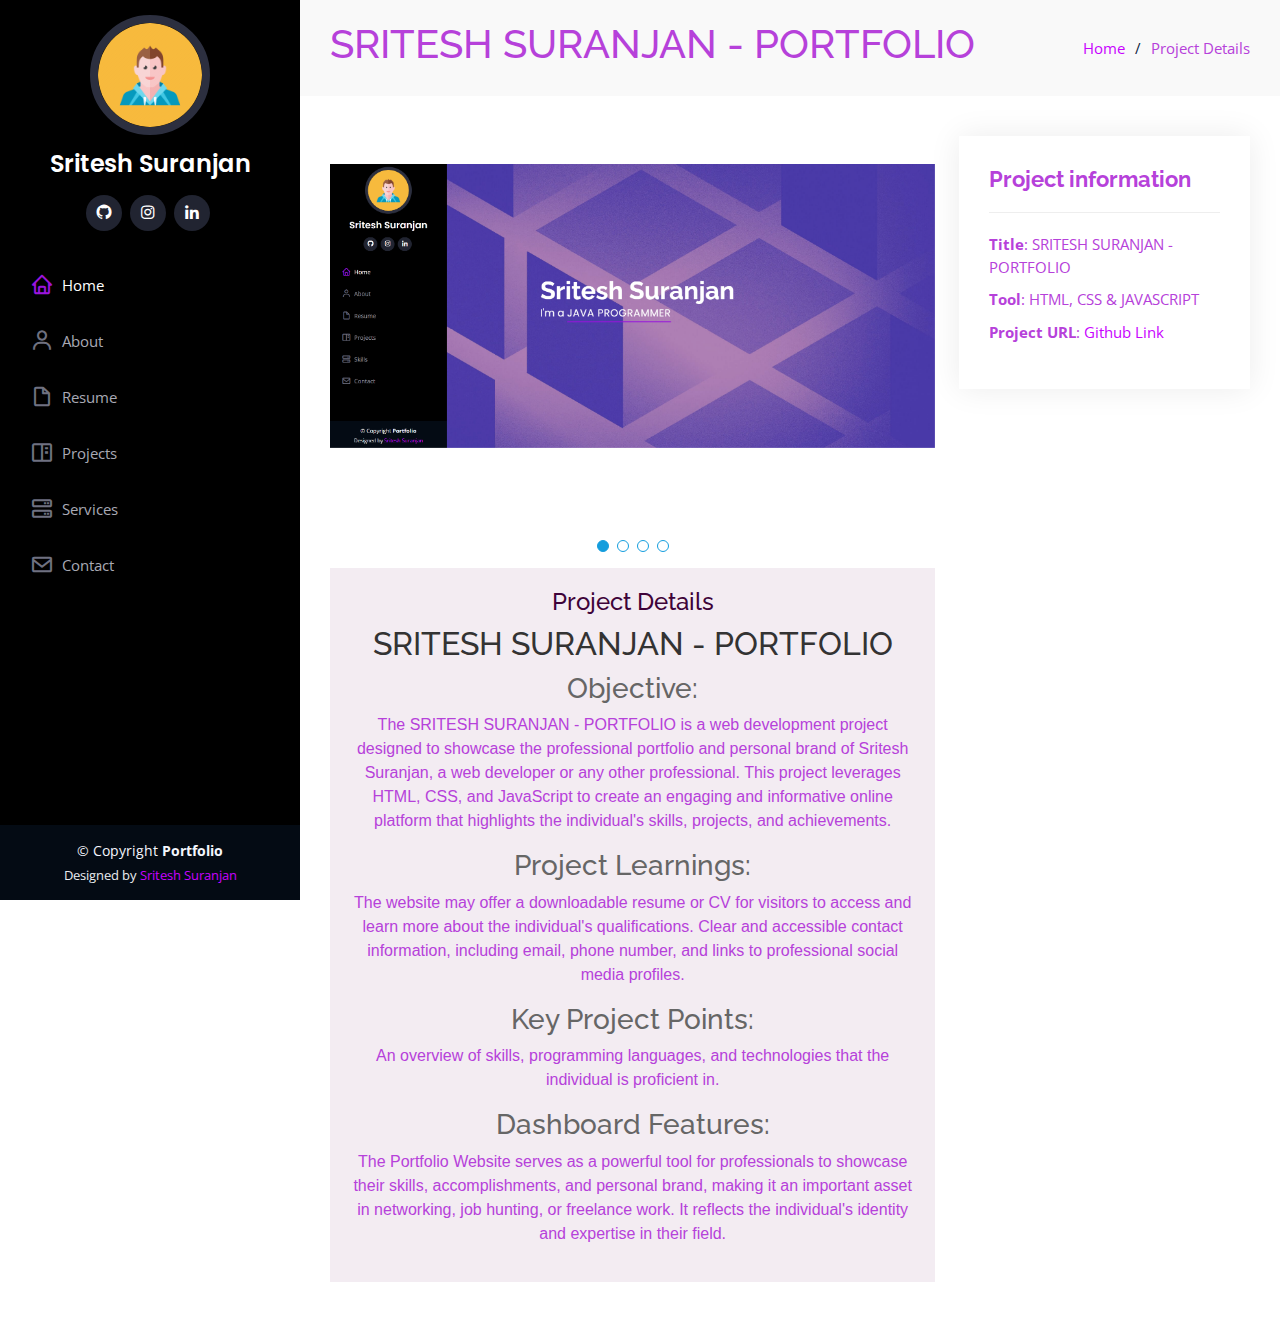
<file: portfolio-details8.html>
<!DOCTYPE html>
<html lang="en">

<head>
    <meta charset="utf-8">
    <meta content="width=device-width, initial-scale=1.0" name="viewport">

    <title>Portfolio</title>
    <meta content="" name="description">
    <meta content="" name="keywords">

    <!-- Favicons -->
    <link href="assets/img/favicon.png" rel="icon">
    <link href="assets/img/apple-touch-icon.png" rel="apple-touch-icon">

    <!-- Google Fonts -->
    <link href="https://fonts.googleapis.com/css?family=Open+Sans:300,300i,400,400i,600,600i,700,700i|Raleway:300,300i,400,400i,500,500i,600,600i,700,700i|Poppins:300,300i,400,400i,500,500i,600,600i,700,700i" rel="stylesheet">

    <!-- Vendor CSS Files -->
    <link href="assets/vendor/aos/aos.css" rel="stylesheet">
    <link href="assets/vendor/bootstrap/css/bootstrap.min.css" rel="stylesheet">
    <link href="assets/vendor/bootstrap-icons/bootstrap-icons.css" rel="stylesheet">
    <link href="assets/vendor/boxicons/css/boxicons.min.css" rel="stylesheet">
    <link href="assets/vendor/glightbox/css/glightbox.min.css" rel="stylesheet">
    <link href="assets/vendor/swiper/swiper-bundle.min.css" rel="stylesheet">

    <!-- Template Main CSS File -->
    <link href="assets/css/style.css" rel="stylesheet">


</head>

<body>

    <!-- ======= Mobile nav toggle button ======= -->
    <i class="bi bi-list mobile-nav-toggle d-xl-none"></i>

    <!-- ======= Header ======= -->
    <header id="header">
        <div class="d-flex flex-column">


            <div class="profile">
                <img src="assets/img/profile-img.jpg" alt="" class="img-fluid rounded-circle">
                <h1 class="text-light"><a href="index.html">Sritesh Suranjan</a></h1>
                <div class="social-links mt-3 text-center">
                    <a href="https://github.com/SriteshSuranjan" class="github"><i class="bx bxl-github"></i></a>
                    <a href="https://www.instagram.com/sritesh_suranjan_07/" class="instagram"><i class="bx bxl-instagram"></i></a>
                    <a href="https://www.linkedin.com/in/sriteshsuranjan/" class="linkedin"><i class="bx bxl-linkedin"></i></a>
                </div>
            </div>
        </div>

        <nav id="navbar" class="nav-menu navbar">
            <ul>
                <li><a href="#hero" class="nav-link scrollto active"><i class="bx bx-home"></i> <span>Home</span></a></li>
                <li><a href="#about" class="nav-link scrollto"><i class="bx bx-user"></i> <span>About</span></a></li>
                <li><a href="#resume" class="nav-link scrollto"><i class="bx bx-file-blank"></i> <span>Resume</span></a></li>
                <li><a href="#project" class="nav-link scrollto"><i class="bx bx-book-content"></i> <span>Projects</span></a></li>
                <li><a href="#services" class="nav-link scrollto"><i class="bx bx-server"></i> <span>Services</span></a></li>
                <li><a href="#contact" class="nav-link scrollto"><i class="bx bx-envelope"></i> <span>Contact</span></a></li>
            </ul>
        </nav>
        <!-- .nav-menu -->
        </div>
    </header>
    <!-- End Header -->

    <main id="main">

        <!-- ======= Breadcrumbs ======= -->
        <section id="breadcrumbs" class="breadcrumbs">
            <div class="container">

                <div class="d-flex justify-content-between align-items-center">
                    <h1> SRITESH SURANJAN - PORTFOLIO </h1>
                    <ol>
                        <li><a href="index.html">Home</a></li>
                        <li>Project Details</li>
                    </ol>
                </div>

            </div>
        </section>
        <!-- End Breadcrumbs -->

        <!-- ======= Portfolio Details Section ======= -->
        <section id="portfolio-details" class="portfolio-details">
            <div class="container">

                <div class="row gy-4">

                    <div class="col-lg-8">
                        <div class="portfolio-details-slider swiper">
                            <div class="swiper-wrapper align-items-center">

                                <div class="swiper-slide">
                                    <img src="assets/project/77.png" alt="">
                                </div>

                                <div class="swiper-slide">
                                    <img src="assets/project/77.1.png" alt="">
                                </div>

                                <div class="swiper-slide">
                                    <img src="assets/project/77.2.png" alt="">
                                </div>

                                <div class="swiper-slide">
                                    <img src="assets/project/77.3.png" alt="">
                                </div>

                            </div>
                            </br>
                            </br>
                            <div class="swiper-pagination"></div>
                            <div style="font-family: Arial, sans-serif; background-color: #f3ecf2; padding: 20px; text-align: center;">
                                <h4 style="color: #3e0339;">Project Details</h4>
                                <h2 style="color: #333;">SRITESH SURANJAN - PORTFOLIO</h2>

                                <h3 style="color: #666;">Objective:</h3>
                                <p>
                                    The SRITESH SURANJAN - PORTFOLIO is a web development project designed to showcase the professional portfolio and personal brand of Sritesh Suranjan, a web developer or any other professional. This project leverages HTML, CSS, and JavaScript to create
                                    an engaging and informative online platform that highlights the individual's skills, projects, and achievements.
                                </p>

                                <h3 style="color: #666;">Project Learnings:</h3>
                                <p>
                                    The website may offer a downloadable resume or CV for visitors to access and learn more about the individual's qualifications. Clear and accessible contact information, including email, phone number, and links to professional social media profiles.
                                </p>

                                <h3 style="color: #666;">Key Project Points:</h3>
                                <p>
                                    An overview of skills, programming languages, and technologies that the individual is proficient in.
                                </p>

                                <h3 style="color: #666;">Dashboard Features:</h3>
                                <p>
                                    The Portfolio Website serves as a powerful tool for professionals to showcase their skills, accomplishments, and personal brand, making it an important asset in networking, job hunting, or freelance work. It reflects the individual's identity and expertise
                                    in their field.
                                </p>
                            </div>

                        </div>
                    </div>

                    <div class="col-lg-4">
                        <div class="portfolio-info">
                            <h3>Project information</h3>
                            <ul>
                                <li><strong>Title</strong>: SRITESH SURANJAN - PORTFOLIO</li>
                                <li><strong>Tool</strong>: HTML, CSS & JAVASCRIPT </li>
                                <li><strong>Project URL</strong>: <a href="https://github.com/SriteshSuranjan/SRITESH-SURANJAN---PORTFOLIO">Github Link</a></li>
                            </ul>
                        </div>
                        <div class="portfolio-description">
                            <h4>
                                </Details>
                            </h4>
                        </div>
                    </div>

                </div>

            </div>
        </section>
        <!-- End Portfolio Details Section -->

    </main>
    <!-- End #main -->

    <!-- ======= Footer ======= -->
    <footer id="footer">
        <div class="container">
            <div class="copyright">
                &copy; Copyright <strong><span>Portfolio</span></strong>
            </div>
            <div class="credits">

                Designed by <a href="https://bootstrapmade.com/">Sritesh Suranjan</a>
            </div>
        </div>
    </footer>
    <!-- End  Footer -->

    <a href="#" class="back-to-top d-flex align-items-center justify-content-center"><i class="bi bi-arrow-up-short"></i></a>

    <!-- Vendor JS Files -->
    <script src="assets/vendor/purecounter/purecounter_vanilla.js"></script>
    <script src="assets/vendor/aos/aos.js"></script>
    <script src="assets/vendor/bootstrap/js/bootstrap.bundle.min.js"></script>
    <script src="assets/vendor/glightbox/js/glightbox.min.js"></script>
    <script src="assets/vendor/isotope-layout/isotope.pkgd.min.js"></script>
    <script src="assets/vendor/swiper/swiper-bundle.min.js"></script>
    <script src="assets/vendor/typed.js/typed.umd.js"></script>
    <script src="assets/vendor/waypoints/noframework.waypoints.js"></script>
    <script src="assets/vendor/php-email-form/validate.js"></script>

    <!-- Template Main JS File -->
    <script src="assets/js/main.js"></script>

</body>

</html>
</file>
<file: assets/css/style.css>
/**
* Template Name: iPortfolio
* Updated: May 30 2023 with Bootstrap v5.3.0
* Template URL: https://bootstrapmade.com/iportfolio-bootstrap-portfolio-websites-template/
* Author: BootstrapMade.com
* License: https://bootstrapmade.com/license/
*/

/*--------------------------------------------------------------
# General
--------------------------------------------------------------*/
body {
  font-family: "Open Sans", sans-serif;
  color: #b641da;
}

a {
  color: #c802ff;
  text-decoration: none;
}

a:hover {
  color: #d996e8;
  text-decoration: none;
}

h1,
h2,
h3,
h4,
h5,
h6 {
  font-family: "Raleway", sans-serif;
}

/*--------------------------------------------------------------
# Back to top button
--------------------------------------------------------------*/
.back-to-top {
  position: fixed;
  visibility: hidden;
  opacity: 0;
  right: 15px;
  bottom: 15px;
  z-index: 996;
  background: #0d0d0d;
  width: 40px;
  height: 40px;
  border-radius: 50px;
  transition: all 0.4s;
}

.back-to-top i {
  font-size: 28px;
  color: #fff;
  line-height: 0;
}

.back-to-top:hover {
  background: #dfa5f1;
  color: #fff;
}

.back-to-top.active {
  visibility: visible;
  opacity: 1;
}

/*--------------------------------------------------------------
# Header
--------------------------------------------------------------*/
#header {
  position: fixed;
  top: 0;
  left: 0;
  bottom: 0;
  width: 300px;
  transition: all ease-in-out 0.5s;
  z-index: 9997;
  transition: all 0.5s;
  padding: 0 15px;
  background: #000000;
  overflow-y: auto;
}

#header .profile img {
  margin: 15px auto;
  display: block;
  width: 120px;
  border: 8px solid #2c2f3f;
}

#header .profile h1 {
  font-size: 24px;
  margin: 0;
  padding: 0;
  font-weight: 600;
  -moz-text-align-last: center;
  text-align-last: center;
  font-family: "Poppins", sans-serif;
}

#header .profile h1 a,
#header .profile h1 a:hover {
  color: #fff;
  text-decoration: none;
}

#header .profile .social-links a {
  font-size: 18px;
  display: inline-block;
  background: #212431;
  color: #fff;
  line-height: 1;
  padding: 8px 0;
  margin-right: 4px;
  border-radius: 50%;
  text-align: center;
  width: 36px;
  height: 36px;
  transition: 0.3s;
}

#header .profile .social-links a:hover {
  background: #d58be2;
  color: #fff;
  text-decoration: none;
}

#main {
  margin-left: 300px;
}

.container,
.container-fluid {
  padding-left: 30px;
  padding-right: 30px;
}

@media (max-width: 1199px) {
  #header {
    left: -300px;
  }

  #main {
    margin-left: 0;
  }

  .container,
  .container-fluid {
    padding-left: 12px;
    padding-right: 12px;
  }
}

/*--------------------------------------------------------------
# Navigation Menu
--------------------------------------------------------------*/
/* Desktop Navigation */
.nav-menu {
  padding: 30px 0 0 0;
}

.nav-menu * {
  margin: 0;
  padding: 0;
  list-style: none;
}

.nav-menu>ul>li {
  position: relative;
  white-space: nowrap;
}

.nav-menu a,
.nav-menu a:focus {
  display: flex;
  align-items: center;
  color: #a8a9b4;
  padding: 12px 15px;
  margin-bottom: 8px;
  transition: 0.3s;
  font-size: 15px;
}

.nav-menu a i,
.nav-menu a:focus i {
  font-size: 24px;
  padding-right: 8px;
  color: #6f7180;
}

.nav-menu a:hover,
.nav-menu .active,
.nav-menu .active:focus,
.nav-menu li:hover>a {
  text-decoration: none;
  color: #fff;
}

.nav-menu a:hover i,
.nav-menu .active i,
.nav-menu .active:focus i,
.nav-menu li:hover>a i {
  color: #9a14dd;
}

/* Mobile Navigation */
.mobile-nav-toggle {
  position: fixed;
  right: 15px;
  top: 15px;
  z-index: 9998;
  border: 0;
  font-size: 24px;
  transition: all 0.4s;
  outline: none !important;
  background-color: #ae14dd;
  color: #fff;
  width: 40px;
  height: 40px;
  display: inline-flex;
  align-items: center;
  justify-content: center;
  line-height: 0;
  border-radius: 50px;
  cursor: pointer;
}

.mobile-nav-active {
  overflow: hidden;
}

.mobile-nav-active #header {
  left: 0;
}

/*--------------------------------------------------------------
# Hero Section
--------------------------------------------------------------*/
#hero {
  width: 100%;
  height: 100vh;
  background: url("../img/hero-bg.jpg") top center;
  background-size: cover;
}

#hero:before {
  content: "";
  background: rgba(5, 13, 24, 0.3);
  position: absolute;
  bottom: 0;
  top: 0;
  left: 0;
  right: 0;
  z-index: 1;
}

#hero .hero-container {
  position: relative;
  z-index: 2;
  min-width: 300px;
}

#hero h1 {
  margin: 0 0 10px 0;
  font-size: 64px;
  font-weight: 700;
  line-height: 56px;
  color: #fff;
}

#hero p {
  color: #fff;
  margin-bottom: 50px;
  font-size: 26px;
  font-family: "Poppins", sans-serif;
}

#hero p span {
  color: #fff;
  padding-bottom: 4px;
  letter-spacing: 1px;
  border-bottom: 3px solid #9714dd;
}

@media (min-width: 1024px) {
  #hero {
    background-attachment: fixed;
  }
}

@media (max-width: 768px) {
  #hero h1 {
    font-size: 28px;
    line-height: 36px;
  }

  #hero h2 {
    font-size: 18px;
    line-height: 24px;
    margin-bottom: 30px;
  }
}

/*--------------------------------------------------------------
# Sections General
--------------------------------------------------------------*/
section {
  padding: 60px 0;
  overflow: hidden;
}

.section-bg {
  background: #f5f8fd;
}

.section-title {
  padding-bottom: 30px;
}

.section-title h2 {
  font-size: 32px;
  font-weight: bold;
  margin-bottom: 20px;
  padding-bottom: 20px;
  position: relative;
  color: #3d176c;
}

.section-title h2::after {
  content: "";
  position: absolute;
  display: block;
  width: 50px;
  height: 3px;
  background: #8914dd;
  bottom: 0;
  left: 0;
}

.section-title p {
  margin-bottom: 0;
}

/*--------------------------------------------------------------
# About
--------------------------------------------------------------*/
.about .content h3 {
  font-weight: 700;
  font-size: 26px;
  color: #54176c;
}

.about .content ul {
  list-style: none;
  padding: 0;
}

.about .content ul li {
  margin-bottom: 20px;
  display: flex;
  align-items: center;
}

.about .content ul strong {
  margin-right: 10px;
}

.about .content ul i {
  font-size: 16px;
  margin-right: 5px;
  color: #6814dd;
  line-height: 0;
}

.about .content p:last-child {
  margin-bottom: 0;
}

/*--------------------------------------------------------------
# Facts
--------------------------------------------------------------*/
.facts {
  padding-bottom: 30px;
}

.facts .count-box {
  padding: 30px;
  width: 100%;
}

.facts .count-box i {
  display: block;
  font-size: 44px;
  color: #8314dd;
  float: left;
  line-height: 0;
}

.facts .count-box span {
  font-size: 48px;
  line-height: 40px;
  display: block;
  font-weight: 700;
  color: #050d18;
  margin-left: 60px;
}

.facts .count-box p {
  padding: 15px 0 0 0;
  margin: 0 0 0 60px;
  font-family: "Raleway", sans-serif;
  font-size: 14px;
  color: #371257;
}

.facts .count-box a {
  font-weight: 600;
  display: block;
  margin-top: 20px;
  color: #122f57;
  font-size: 15px;
  font-family: "Poppins", sans-serif;
  transition: ease-in-out 0.3s;
}

.facts .count-box a:hover {
  color: #771f97;
}

/*--------------------------------------------------------------
# skills
--------------------------------------------------------------*/
.skills .progress {
  height: 60px;
  display: block;
  background: none;
  border-radius: 0;
}

.skills .progress .skill {
  padding: 0;
  margin: 0 0 6px 0;
  text-transform: uppercase;
  display: block;
  font-weight: 600;
  font-family: "Poppins", sans-serif;
  color: #050d18;
}

.skills .progress .skill .val {
  float: right;
  font-style: normal;
}

.skills .progress-bar-wrap {
  background: #dce8f8;
  height: 10px;
}

.skills .progress-bar {
  width: 1px;
  height: 10px;
  transition: 0.9s;
  background-color: #149ddd;
}

/*--------------------------------------------------------------
# Resume
--------------------------------------------------------------*/
.resume .resume-title {
  font-size: 26px;
  font-weight: 700;
  margin-top: 20px;
  margin-bottom: 20px;
  color: #050d18;
}

.resume .resume-item {
  padding: 0 0 20px 20px;
  margin-top: -2px;
  border-left: 2px solid #1f5297;
  position: relative;
}

.resume .resume-item h4 {
  line-height: 18px;
  font-size: 18px;
  font-weight: 600;
  text-transform: uppercase;
  font-family: "Poppins", sans-serif;
  color: #050d18;
  margin-bottom: 10px;
}

.resume .resume-item h5 {
  font-size: 16px;
  background: #e4edf9;
  padding: 5px 15px;
  display: inline-block;
  font-weight: 600;
  margin-bottom: 10px;
}

.resume .resume-item ul {
  padding-left: 20px;
}

.resume .resume-item ul li {
  padding-bottom: 10px;
}

.resume .resume-item:last-child {
  padding-bottom: 0;
}

.resume .resume-item::before {
  content: "";
  position: absolute;
  width: 16px;
  height: 16px;
  border-radius: 50px;
  left: -9px;
  top: 0;
  background: #fff;
  border: 2px solid #1f5297;
}

/*--------------------------------------------------------------
# Portfolio
--------------------------------------------------------------*/
.portfolio .portfolio-item {
  margin-bottom: 30px;
}

.portfolio #portfolio-flters {
  padding: 0;
  margin: 0 auto 35px auto;
  list-style: none;
  text-align: center;
  background: #fff;
  border-radius: 50px;
  padding: 2px 15px;
}

.portfolio #portfolio-flters li {
  cursor: pointer;
  display: inline-block;
  padding: 10px 15px 8px 15px;
  font-size: 14px;
  font-weight: 600;
  line-height: 1;
  text-transform: uppercase;
  color: #272829;
  margin-bottom: 5px;
  transition: all 0.3s ease-in-out;
}

.portfolio #portfolio-flters li:hover,
.portfolio #portfolio-flters li.filter-active {
  color: #149ddd;
}

.portfolio #portfolio-flters li:last-child {
  margin-right: 0;
}

.portfolio .portfolio-wrap {
  transition: 0.3s;
  position: relative;
  overflow: hidden;
  z-index: 1;
}

.portfolio .portfolio-wrap::before {
  content: "";
  background: rgba(255, 255, 255, 0.5);
  position: absolute;
  left: 0;
  right: 0;
  top: 0;
  bottom: 0;
  transition: all ease-in-out 0.3s;
  z-index: 2;
  opacity: 0;
}

.portfolio .portfolio-wrap .portfolio-links {
  opacity: 1;
  left: 0;
  right: 0;
  bottom: -60px;
  z-index: 3;
  position: absolute;
  transition: all ease-in-out 0.3s;
  display: flex;
  justify-content: center;
}

.portfolio .portfolio-wrap .portfolio-links a {
  color: #fff;
  font-size: 28px;
  text-align: center;
  background: rgba(20, 157, 221, 0.75);
  transition: 0.3s;
  width: 50%;
}

.portfolio .portfolio-wrap .portfolio-links a:hover {
  background: rgba(20, 157, 221, 0.95);
}

.portfolio .portfolio-wrap .portfolio-links a+a {
  border-left: 1px solid #37b3ed;
}

.portfolio .portfolio-wrap:hover::before {
  top: 0;
  left: 0;
  right: 0;
  bottom: 0;
  opacity: 1;
}

.portfolio .portfolio-wrap:hover .portfolio-links {
  opacity: 1;
  bottom: 0;
}

/*--------------------------------------------------------------
# Portfolio Details
--------------------------------------------------------------*/
.portfolio-details {
  padding-top: 40px;
}

.portfolio-details .portfolio-details-slider img {
  width: 100%;
}

.portfolio-details .portfolio-details-slider .swiper-pagination {
  margin-top: 20px;
  position: relative;
}

.portfolio-details .portfolio-details-slider .swiper-pagination .swiper-pagination-bullet {
  width: 12px;
  height: 12px;
  background-color: #fff;
  opacity: 1;
  border: 1px solid #149ddd;
}

.portfolio-details .portfolio-details-slider .swiper-pagination .swiper-pagination-bullet-active {
  background-color: #149ddd;
}

.portfolio-details .portfolio-info {
  padding: 30px;
  box-shadow: 0px 0 30px rgba(5, 13, 24, 0.08);
}

.portfolio-details .portfolio-info h3 {
  font-size: 22px;
  font-weight: 700;
  margin-bottom: 20px;
  padding-bottom: 20px;
  border-bottom: 1px solid #eee;
}

.portfolio-details .portfolio-info ul {
  list-style: none;
  padding: 0;
  font-size: 15px;
}

.portfolio-details .portfolio-info ul li+li {
  margin-top: 10px;
}

.portfolio-details .portfolio-description {
  padding-top: 30px;
}

.portfolio-details .portfolio-description h2 {
  font-size: 26px;
  font-weight: 700;
  margin-bottom: 20px;
}

.portfolio-details .portfolio-description p {
  padding: 0;
}

/*--------------------------------------------------------------
# Services
--------------------------------------------------------------*/
.services .icon-box {
  margin-bottom: 20px;
}

.services .icon {
  float: left;
  display: flex;
  align-items: center;
  justify-content: center;
  width: 54px;
  height: 54px;
  background: #f7f8f9;
  border-radius: 50%;
  transition: 0.5s;
  border: 1px solid #f4fbff;
}

.services .icon i {
  color: #fff;
  font-size: 24px;
  line-height: 0;
}

.services .icon-box:hover .icon {
  background: #fff;
}

.services .icon-box:hover .icon i {
  color: #149ddd;
}

.services .title {
  margin-left: 80px;
  font-weight: 700;
  margin-bottom: 15px;
  font-size: 18px;
}

.services .title a {
  color: #343a40;
}

.services .title a:hover {
  color: #149ddd;
}

.services .description {
  margin-left: 80px;
  line-height: 24px;
  font-size: 14px;
}

/*--------------------------------------------------------------
# Testimonials
--------------------------------------------------------------*/
.testimonials .testimonials-carousel,
.testimonials .testimonials-slider {
  overflow: hidden;
}

.testimonials .testimonial-item {
  box-sizing: content-box;
  text-align: center;
  min-height: 320px;
}

.testimonials .testimonial-item .testimonial-img {
  width: 90px;
  border-radius: 50%;
  margin: 0 auto;
}

.testimonials .testimonial-item h3 {
  font-size: 18px;
  font-weight: bold;
  margin: 10px 0 5px 0;
  color: #111;
}

.testimonials .testimonial-item h4 {
  font-size: 14px;
  color: #999;
  margin: 0;
}

.testimonials .testimonial-item .quote-icon-left,
.testimonials .testimonial-item .quote-icon-right {
  color: #c3e8fa;
  font-size: 26px;
}

.testimonials .testimonial-item .quote-icon-left {
  display: inline-block;
  left: -5px;
  position: relative;
}

.testimonials .testimonial-item .quote-icon-right {
  display: inline-block;
  right: -5px;
  position: relative;
  top: 10px;
}

.testimonials .testimonial-item p {
  font-style: italic;
  margin: 0 15px 15px 15px;
  padding: 20px;
  background: #fff;
  position: relative;
  margin-bottom: 35px;
  border-radius: 6px;
  box-shadow: 0px 2px 15px rgba(0, 0, 0, 0.1);
}

.testimonials .testimonial-item p::after {
  content: "";
  width: 0;
  height: 0;
  border-top: 20px solid #fff;
  border-right: 20px solid transparent;
  border-left: 20px solid transparent;
  position: absolute;
  bottom: -20px;
  left: calc(50% - 20px);
}

.testimonials .swiper-pagination {
  margin-top: 20px;
  position: relative;
}

.testimonials .swiper-pagination .swiper-pagination-bullet {
  width: 12px;
  height: 12px;
  background-color: #fff;
  opacity: 1;
  border: 1px solid #149ddd;
}

.testimonials .swiper-pagination .swiper-pagination-bullet-active {
  background-color: #149ddd;
}

/*--------------------------------------------------------------
# Contact
--------------------------------------------------------------*/
.contact {
  padding-bottom: 130px;
}

.contact .info {
  padding: 30px;
  background: #fff;
  width: 100%;
  box-shadow: 0 0 24px 0 rgba(0, 0, 0, 0.12);
}

.contact .info i {
  font-size: 20px;
  color: #149ddd;
  float: left;
  width: 44px;
  height: 44px;
  background: #dff3fc;
  display: flex;
  justify-content: center;
  align-items: center;
  border-radius: 50px;
  transition: all 0.3s ease-in-out;
}

.contact .info h4 {
  padding: 0 0 0 60px;
  font-size: 22px;
  font-weight: 600;
  margin-bottom: 5px;
  color: #050d18;
}

.contact .info p {
  padding: 0 0 10px 60px;
  margin-bottom: 20px;
  font-size: 14px;
  color: #173b6c;
}

.contact .info .email p {
  padding-top: 5px;
}

.contact .info .social-links {
  padding-left: 60px;
}

.contact .info .social-links a {
  font-size: 18px;
  display: inline-block;
  background: #333;
  color: #fff;
  line-height: 1;
  padding: 8px 0;
  border-radius: 50%;
  text-align: center;
  width: 36px;
  height: 36px;
  transition: 0.3s;
  margin-right: 10px;
}

.contact .info .social-links a:hover {
  background: #149ddd;
  color: #fff;
}

.contact .info .email:hover i,
.contact .info .address:hover i,
.contact .info .phone:hover i {
  background: #149ddd;
  color: #fff;
}

.contact .php-email-form {
  width: 100%;
  padding: 30px;
  background: #fff;
  box-shadow: 0 0 24px 0 rgba(0, 0, 0, 0.12);
}

.contact .php-email-form .form-group {
  padding-bottom: 8px;
}

.contact .php-email-form .validate {
  display: none;
  color: red;
  margin: 0 0 15px 0;
  font-weight: 400;
  font-size: 13px;
}

.contact .php-email-form .error-message {
  display: none;
  color: #fff;
  background: #ed3c0d;
  text-align: left;
  padding: 15px;
  font-weight: 600;
}

.contact .php-email-form .error-message br+br {
  margin-top: 25px;
}

.contact .php-email-form .sent-message {
  display: none;
  color: #fff;
  background: #18d26e;
  text-align: center;
  padding: 15px;
  font-weight: 600;
}

.contact .php-email-form .loading {
  display: none;
  background: #fff;
  text-align: center;
  padding: 15px;
}

.contact .php-email-form .loading:before {
  content: "";
  display: inline-block;
  border-radius: 50%;
  width: 24px;
  height: 24px;
  margin: 0 10px -6px 0;
  border: 3px solid #18d26e;
  border-top-color: #eee;
  animation: animate-loading 1s linear infinite;
}

.contact .php-email-form .form-group {
  margin-bottom: 15px;
}

.contact .php-email-form label {
  padding-bottom: 8px;
}

.contact .php-email-form input,
.contact .php-email-form textarea {
  border-radius: 0;
  box-shadow: none;
  font-size: 14px;
}

.contact .php-email-form input {
  height: 44px;
}

.contact .php-email-form textarea {
  padding: 10px 15px;
}

.contact .php-email-form button[type=submit] {
  background: #149ddd;
  border: 0;
  padding: 10px 24px;
  color: #fff;
  transition: 0.4s;
  border-radius: 4px;
}

.contact .php-email-form button[type=submit]:hover {
  background: #37b3ed;
}

@keyframes animate-loading {
  0% {
    transform: rotate(0deg);
  }

  100% {
    transform: rotate(360deg);
  }
}

/*--------------------------------------------------------------
# Breadcrumbs
--------------------------------------------------------------*/
.breadcrumbs {
  padding: 20px 0;
  background: #f9f9f9;
}

.breadcrumbs h2 {
  font-size: 26px;
  font-weight: 300;
}

.breadcrumbs ol {
  display: flex;
  flex-wrap: wrap;
  list-style: none;
  padding: 0;
  margin: 0;
  font-size: 15px;
}

.breadcrumbs ol li+li {
  padding-left: 10px;
}

.breadcrumbs ol li+li::before {
  display: inline-block;
  padding-right: 10px;
  color: #0e2442;
  content: "/";
}

@media (max-width: 768px) {
  .breadcrumbs .d-flex {
    display: block !important;
  }

  .breadcrumbs ol {
    display: block;
  }

  .breadcrumbs ol li {
    display: inline-block;
  }
}

/*--------------------------------------------------------------
# Footer
--------------------------------------------------------------*/
#footer {
  padding: 15px;
  color: #f4f6fd;
  font-size: 14px;
  position: fixed;
  left: 0;
  bottom: 0;
  width: 300px;
  z-index: 9999;
  background: #040b14;
}

#footer .copyright {
  text-align: center;
}

#footer .credits {
  padding-top: 5px;
  text-align: center;
  font-size: 13px;
  color: #eaebf0;
}

@media (max-width: 1199px) {
  #footer {
    position: static;
    width: auto;
    padding-right: 20px 15px;
  }
}
</file>
